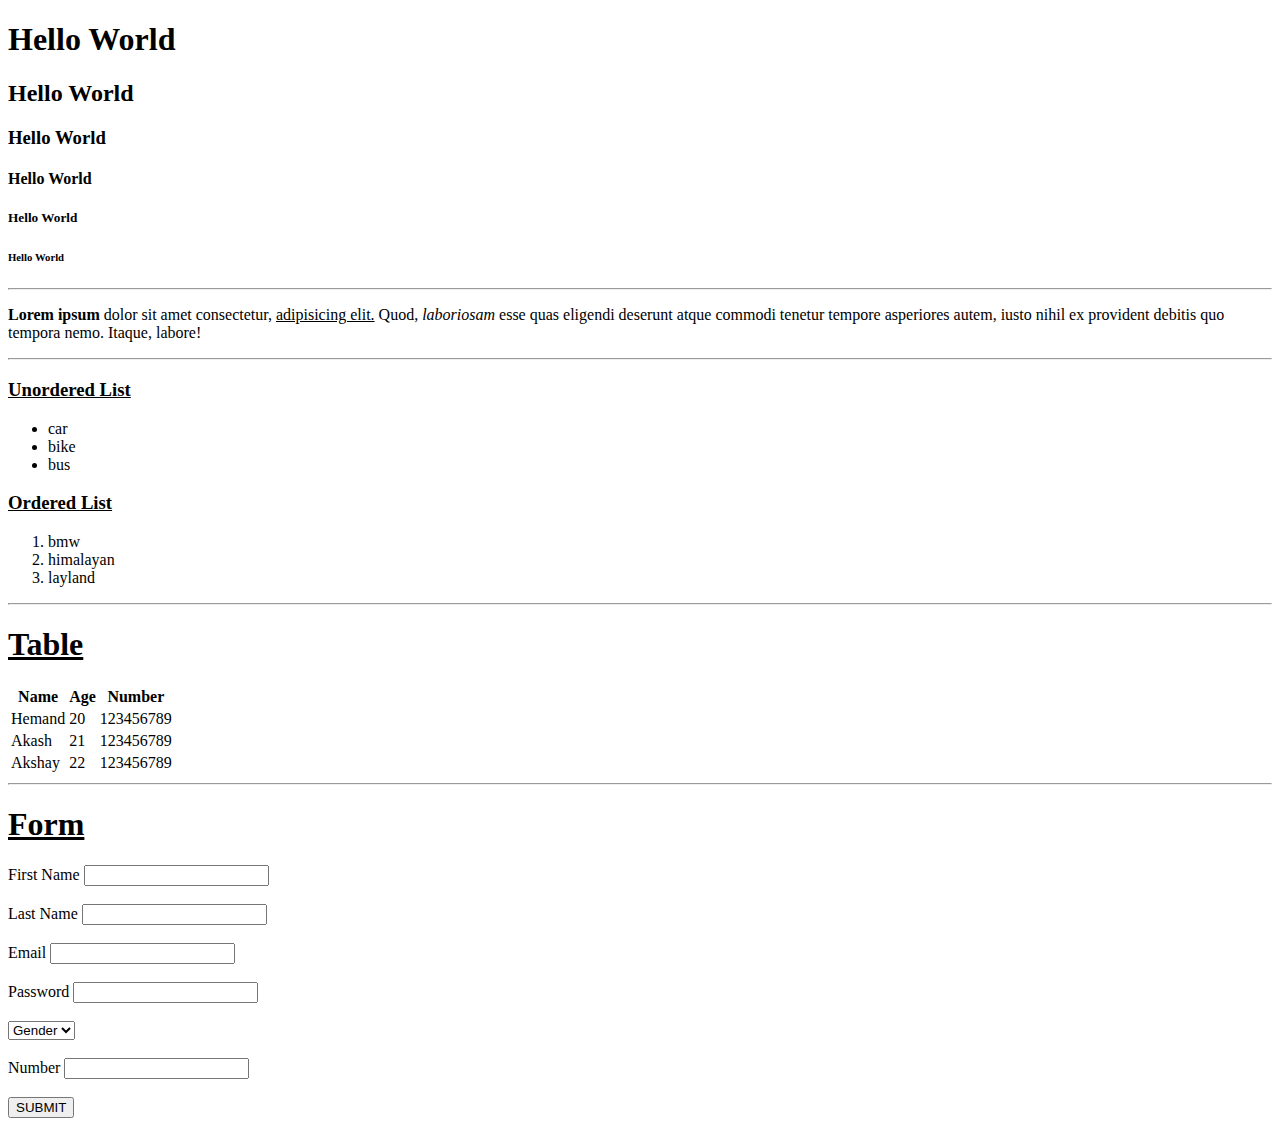
<file: allinone.html>
<!DOCTYPE html>
<html lang="en">

<head>
    <meta charset="UTF-8">
    <meta name="viewport" content="width=device-width, initial-scale=1.0">
    <title>all in one</title>
</head>

<body>
    <h1>Hello World</h1>
    <h2>Hello World</h2>
    <h3>Hello World</h3>
    <h4>Hello World</h4>
    <h5>Hello World</h5>
    <h6>Hello World</h6>
    <hr>
    <p><b>Lorem ipsum</b> dolor sit amet consectetur, <u>adipisicing elit.</u> Quod, <i>laboriosam</i> esse quas
        eligendi
        deserunt
        atque
        commodi tenetur tempore asperiores autem, iusto nihil ex provident debitis quo tempora nemo. Itaque, labore!</p>
    <hr>
    <h3><u>Unordered List</u></h3>
    <ul>
        <li>car</li>
        <li>bike</li>
        <li>bus</li>
    </ul>
    <h3><u>Ordered List</u></h3>
    <ol>
        <li>bmw</li>
        <li>himalayan</li>
        <li>layland</li>
    </ol>
    <hr>
    <h1><u>Table</u></h1>
    <table>
        <th>Name</th>
        <th>Age</th>
        <th>Number</th>
        <tr>
            <td>Hemand</td>
            <td>20</td>
            <td>123456789</td>
        </tr>
        <tr>
            <td>Akash</td>
            <td>21</td>
            <td>123456789</td>

        </tr>
        <tr>
            <td>Akshay</td>
            <td>22</td>
            <td>123456789</td>

        </tr>
    </table>
    <hr>
    <h1><u>Form</u></h1>
    <form action="">
        <label for="">First Name</label>
        <input type="text"><br><br>
        <label for="">Last Name</label>
        <input type="text"><br><br>
        <label for="">Email</label>
        <input type="email"><br><br>
        <label for="">Password</label>
        <input type="password"><br><br>
        <select name="" id="">
            <option value="Default">Gender</option>
            <option value="">Male</option>
            <option value="">Female</option>
        </select><br><br>

        <label for="">Number</label>
        <input type="number"><br><br>
        <button>SUBMIT</button>

    </form>






</body>

</html>
</file>
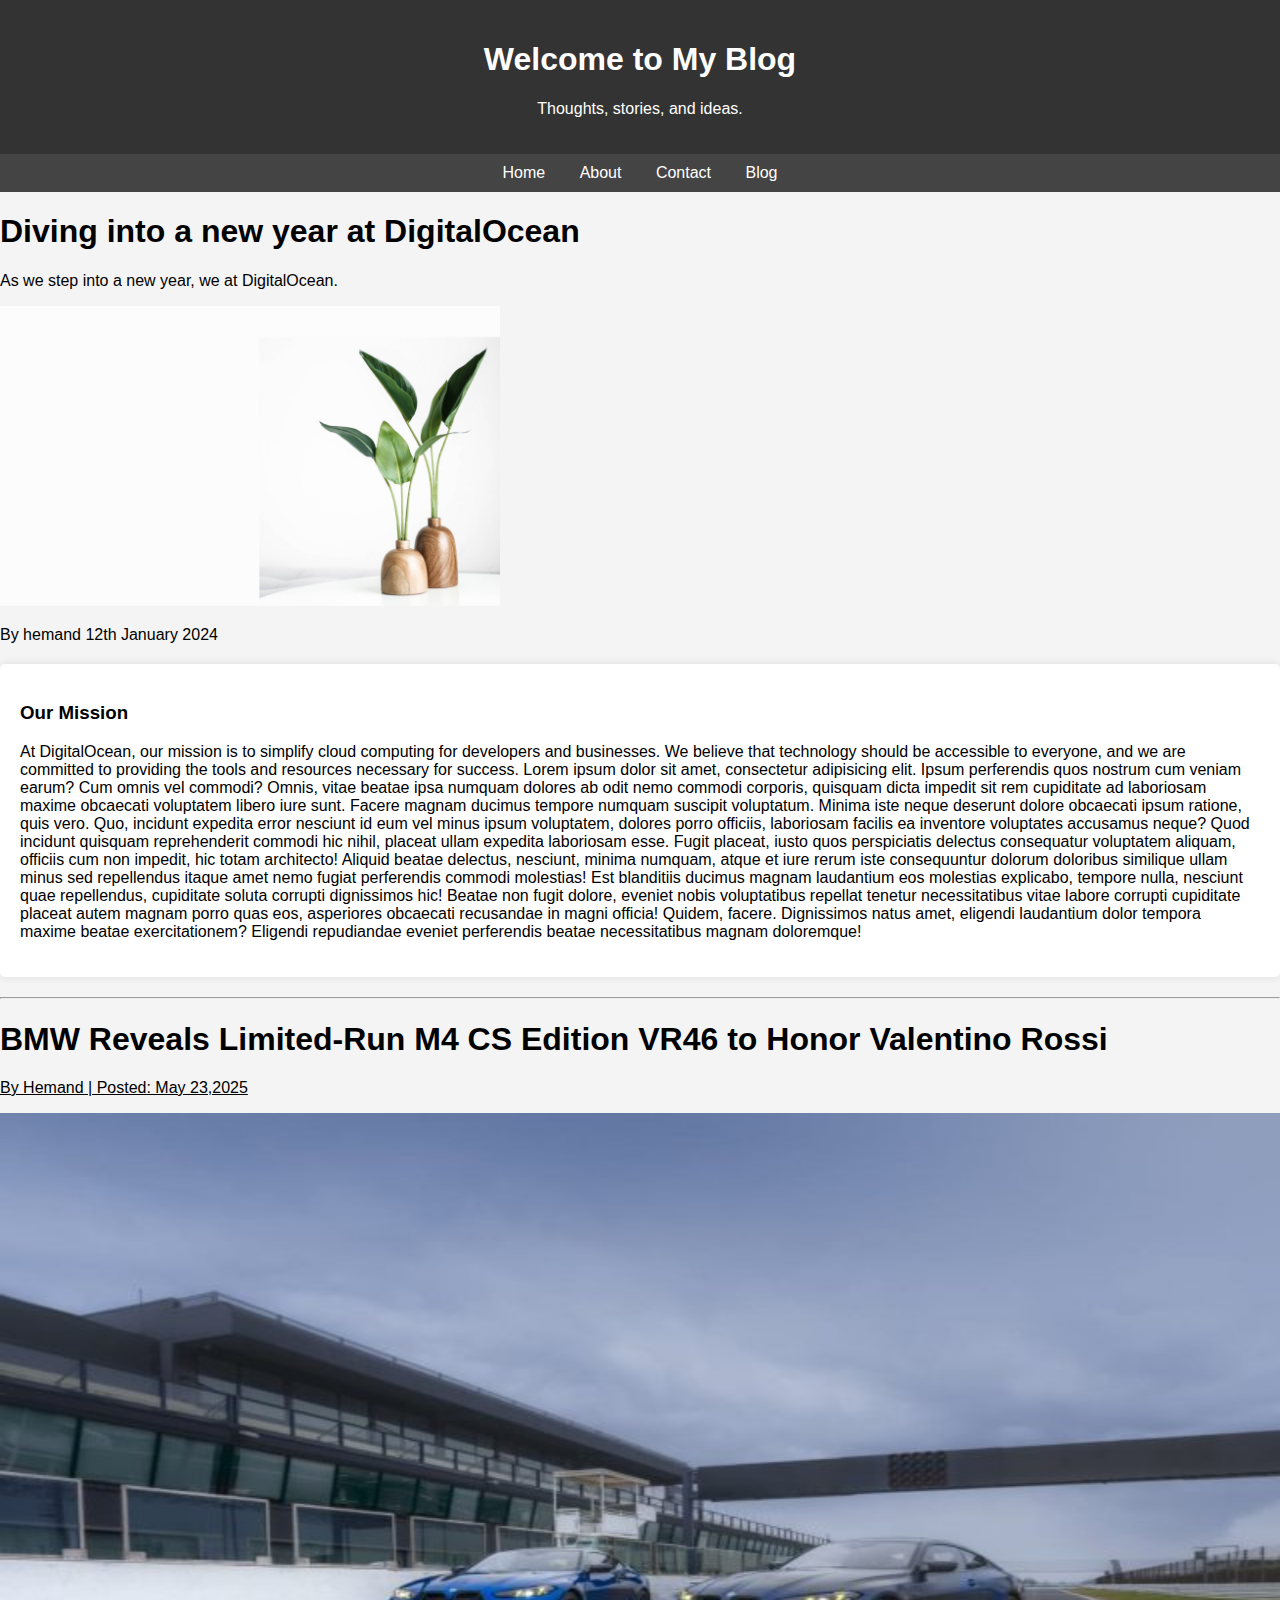
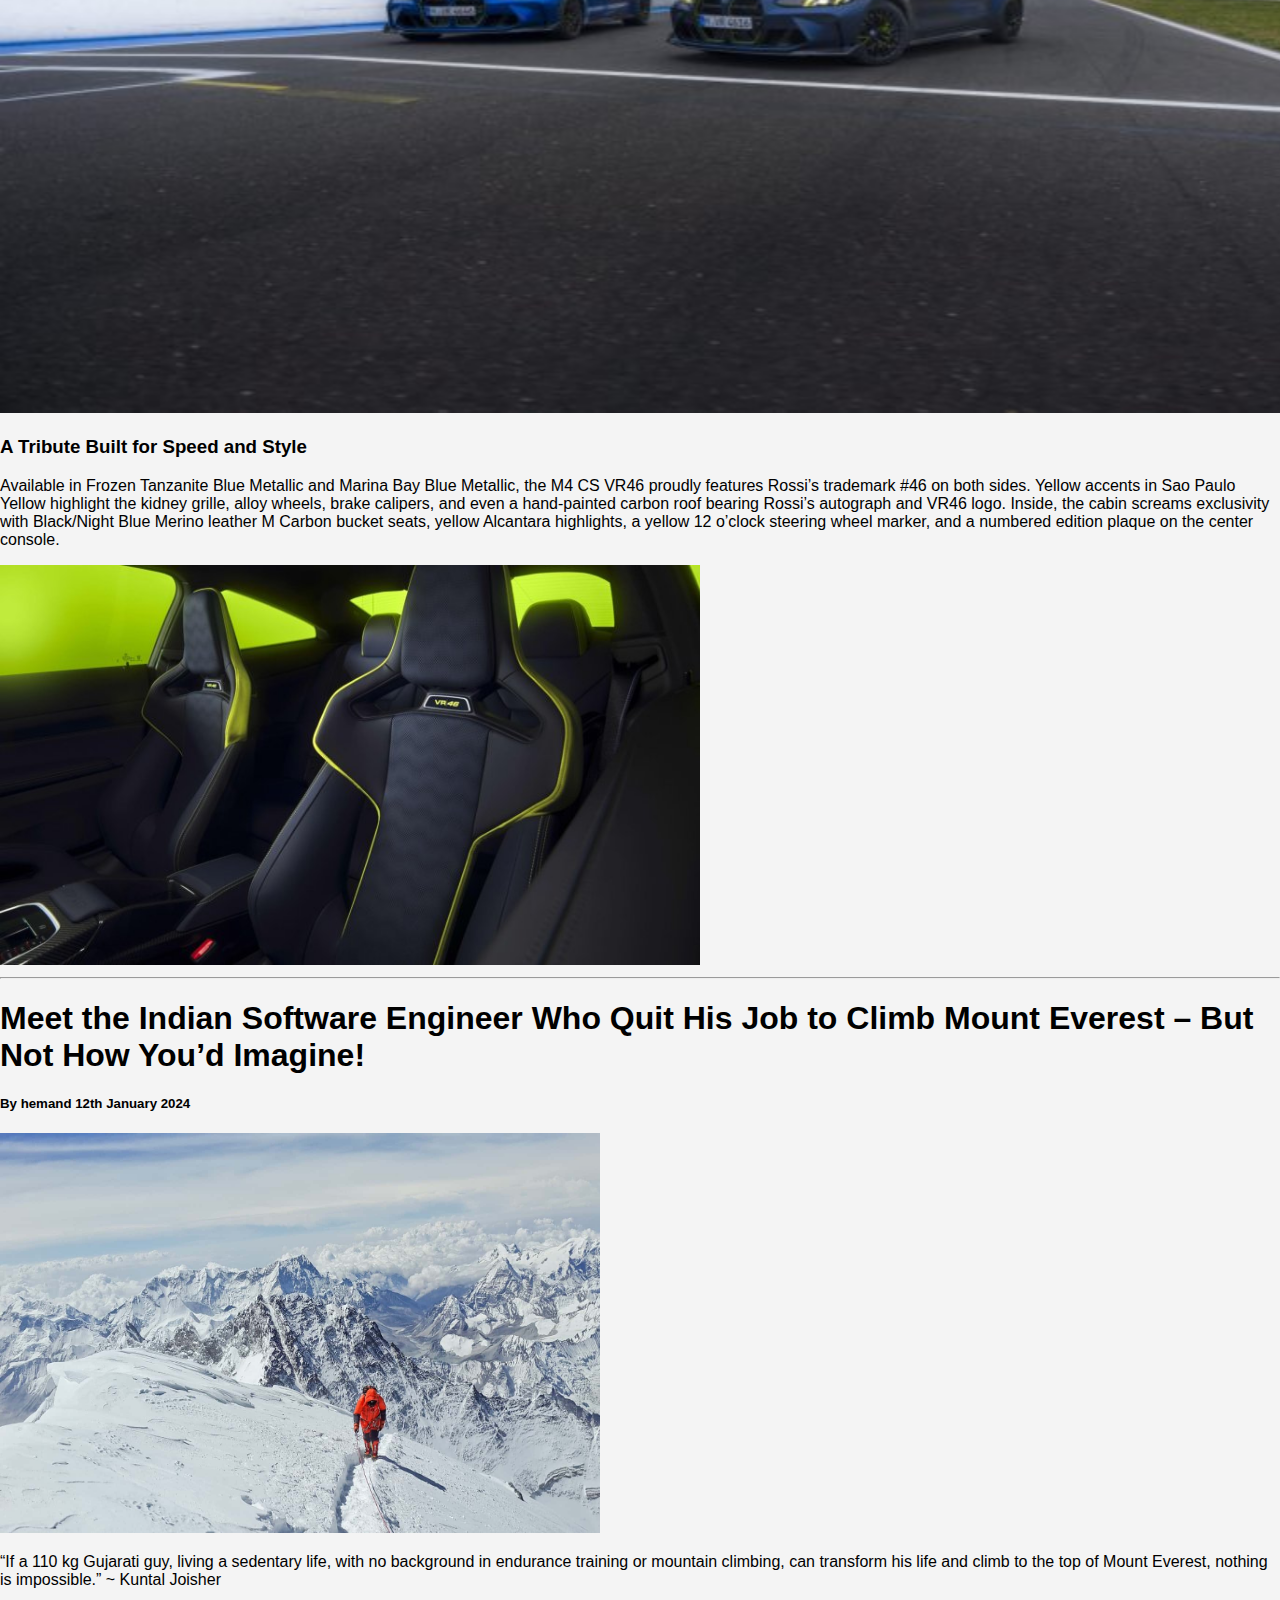
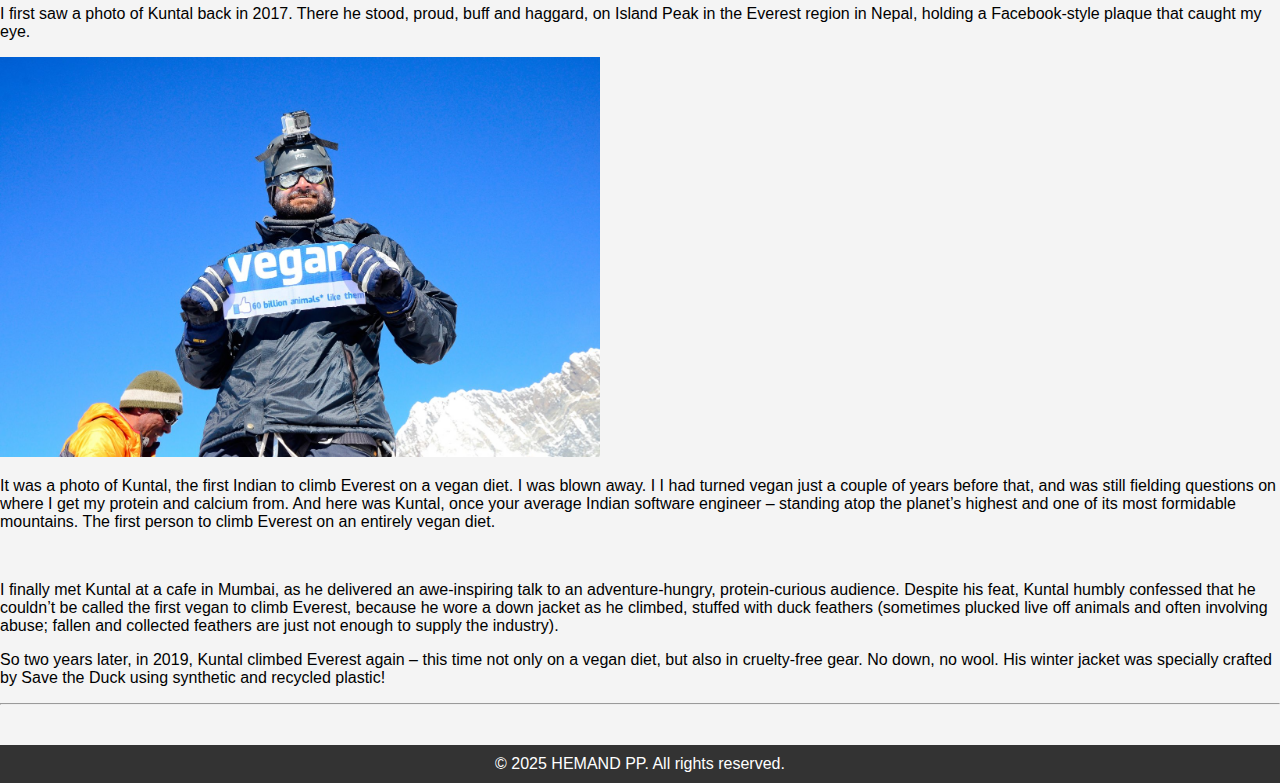
<file: blog.html>
<!DOCTYPE html>
<html lang="en">

<head>
    <meta charset="UTF-8">
    <meta name="viewport" content="width=device-width, initial-scale=1.0">
    <title>Document</title>
    <link rel="stylesheet" href="blogeg.css">
</head>

<body>
    <header class="header">
        <h1>Welcome to My Blog</h1>
        <p>Thoughts, stories, and ideas.</p>
    </header>
    <nav class="nav">
        <a href="#">Home</a>
        <a href="#">About</a>
        <a href="#">Contact</a>
        <a href="#">Blog</a>

    </nav>
    <div class="title">
        <h1>Diving into a new year at DigitalOcean</h1>
        <p>As we step into a new year, we at DigitalOcean.</p>
        <img src="image.png" alt="" width="500" height="300" class="image">

        <p>By hemand 12th January 2024</p>
    </div>
    <div class="post1">
        <article>
            <h3 class="h3">Our Mission</h3>
            <p>At DigitalOcean, our mission is to simplify cloud computing for developers and businesses. We believe
                that
                technology should be accessible to everyone, and we are committed to providing the tools and resources
                necessary for success. Lorem ipsum dolor sit amet, consectetur adipisicing elit. Ipsum perferendis quos
                nostrum cum veniam earum? Cum omnis vel commodi? Omnis, vitae beatae ipsa numquam dolores ab odit nemo
                commodi corporis, quisquam dicta impedit sit rem cupiditate ad laboriosam maxime obcaecati voluptatem
                libero
                iure sunt. Facere magnam ducimus tempore numquam suscipit voluptatum. Minima iste neque deserunt dolore
                obcaecati ipsum ratione, quis vero. Quo, incidunt expedita error nesciunt id eum vel minus ipsum
                voluptatem,
                dolores porro officiis, laboriosam facilis ea inventore voluptates accusamus neque? Quod incidunt
                quisquam
                reprehenderit commodi hic nihil, placeat ullam expedita laboriosam esse. Fugit placeat, iusto quos
                perspiciatis delectus consequatur voluptatem aliquam, officiis cum non impedit, hic totam architecto!
                Aliquid beatae delectus, nesciunt, minima numquam, atque et iure rerum iste consequuntur dolorum
                doloribus
                similique ullam minus sed repellendus itaque amet nemo fugiat perferendis commodi molestias! Est
                blanditiis
                ducimus magnam laudantium eos molestias explicabo, tempore nulla, nesciunt quae repellendus, cupiditate
                soluta corrupti dignissimos hic! Beatae non fugit dolore, eveniet nobis voluptatibus repellat tenetur
                necessitatibus vitae labore corrupti cupiditate placeat autem magnam porro quas eos, asperiores
                obcaecati
                recusandae in magni officia! Quidem, facere. Dignissimos natus amet, eligendi laudantium dolor tempora
                maxime beatae exercitationem? Eligendi repudiandae eveniet perferendis beatae necessitatibus magnam
                doloremque!</p>
        </article>

    </div>

    <hr>
    <div class="post2">
        <h1>BMW Reveals Limited-Run M4 CS Edition VR46 to Honor Valentino Rossi</h1>
        <p><u>By Hemand | Posted: May 23,2025</u></p>

        <img src="bmw-m4-cs-edition-vr46-6322.jpg" alt="" width="1500" height="900" class="bmw">
        <h3 class="t1">A Tribute Built for Speed and Style</h3>
        <p class="a">Available in Frozen Tanzanite Blue Metallic and Marina Bay Blue Metallic, the M4 CS VR46 proudly
            features
            Rossi’s trademark #46 on both sides. Yellow accents in Sao Paulo Yellow highlight the kidney grille, alloy
            wheels, brake calipers, and even a hand-painted carbon roof bearing Rossi’s autograph and VR46 logo.

            Inside, the cabin screams exclusivity with Black/Night Blue Merino leather M Carbon bucket seats, yellow
            Alcantara highlights, a yellow 12 o’clock steering wheel marker, and a numbered edition plaque on the center
            console.</p>
        <img src="bmw-m4-cs-edition-vr46-interior-d03c.jpg" alt="" width="700" height="400" class="bmw2">

        <hr>
    </div>
    <div class="post3">
        <h1 class="meet">Meet the Indian Software Engineer Who Quit His Job to Climb Mount Everest – But Not How You’d
            Imagine!</h1>
        <h5 class="t3">By hemand 12th January 2024</h5>
        <img src="travel.jpg" alt="" width="600" height="400" class="travel">

        <p class="t4">“If a 110 kg Gujarati guy, living a sedentary life, with no background in endurance training or
            mountain
            climbing, can transform his life and climb to the top of Mount Everest, nothing is impossible.” ~ Kuntal
            Joisher</p>
        <p class="t4">I first saw a photo of Kuntal back in 2017. There he stood, proud, buff and haggard, on Island
            Peak in the
            Everest region in Nepal, holding a Facebook-style plaque that caught my eye.</p>

        <img src="Island-peak-1-1536x1017.jpg" alt="" width="600" height="400" class="island2">
        <p class="t4">It was a photo of Kuntal, the first Indian to climb Everest on a vegan diet. I was blown away. I
            I had turned vegan just a couple of years before that, and was still fielding questions on where I get my
            protein and calcium from. And here was Kuntal, once your average Indian software engineer – standing atop
            the planet’s highest and one of its most formidable mountains. The first person to climb Everest on an
            entirely vegan diet.</p><br>
        <p class="t4">I finally met Kuntal at a cafe in Mumbai, as he delivered an awe-inspiring talk to an
            adventure-hungry,
            protein-curious audience. Despite his feat, Kuntal humbly confessed that he couldn’t be called the first
            vegan to climb Everest, because he wore a down jacket as he climbed, stuffed with duck feathers (sometimes
            plucked live off animals and often involving abuse; fallen and collected feathers are just not enough to
            supply the industry).</p>
        <p class="t4">So two years later, in 2019, Kuntal climbed Everest again – this time not only on a vegan diet,
            but also in
            cruelty-free gear. No down, no wool. His winter jacket was specially crafted by Save the Duck using
            synthetic and recycled plastic!</p>
    </div>
    <hr>
    <footer>© 2025 HEMAND PP. All rights reserved.</footer>
</body>

</html>
</file>
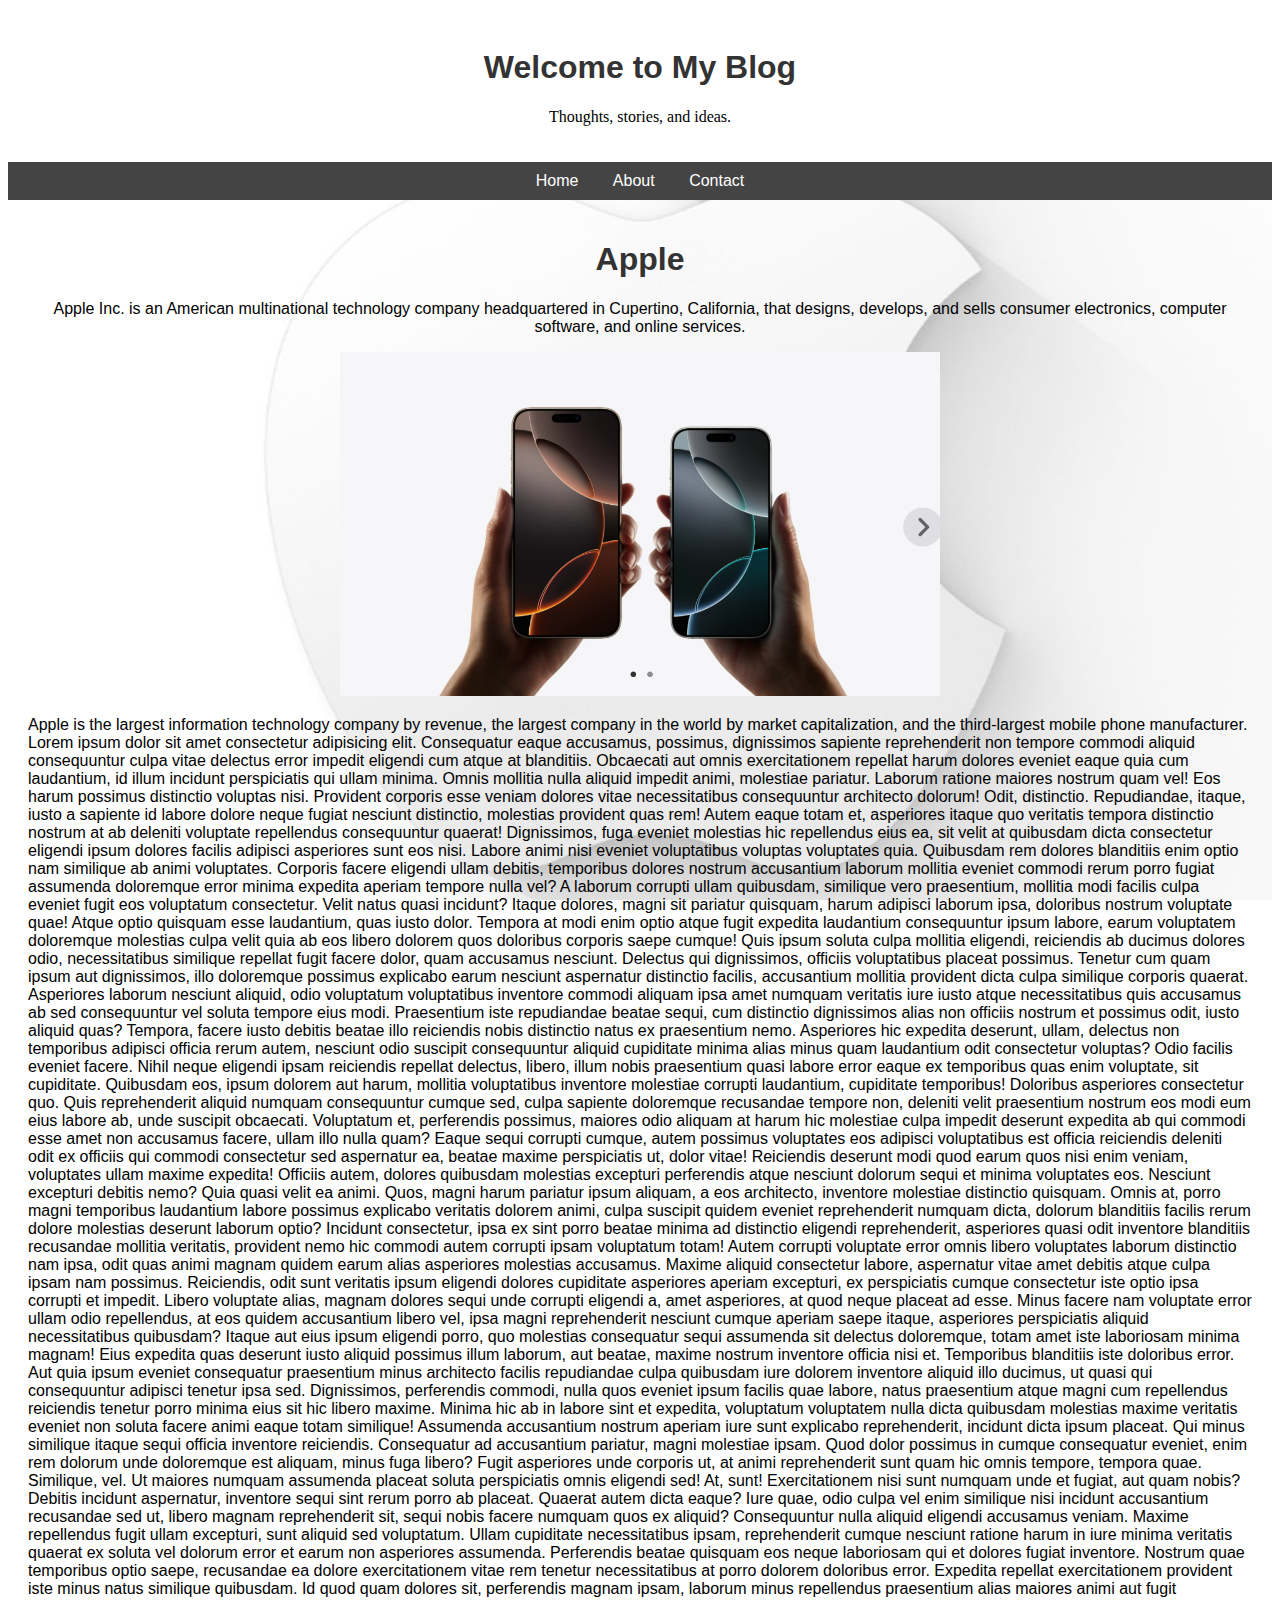
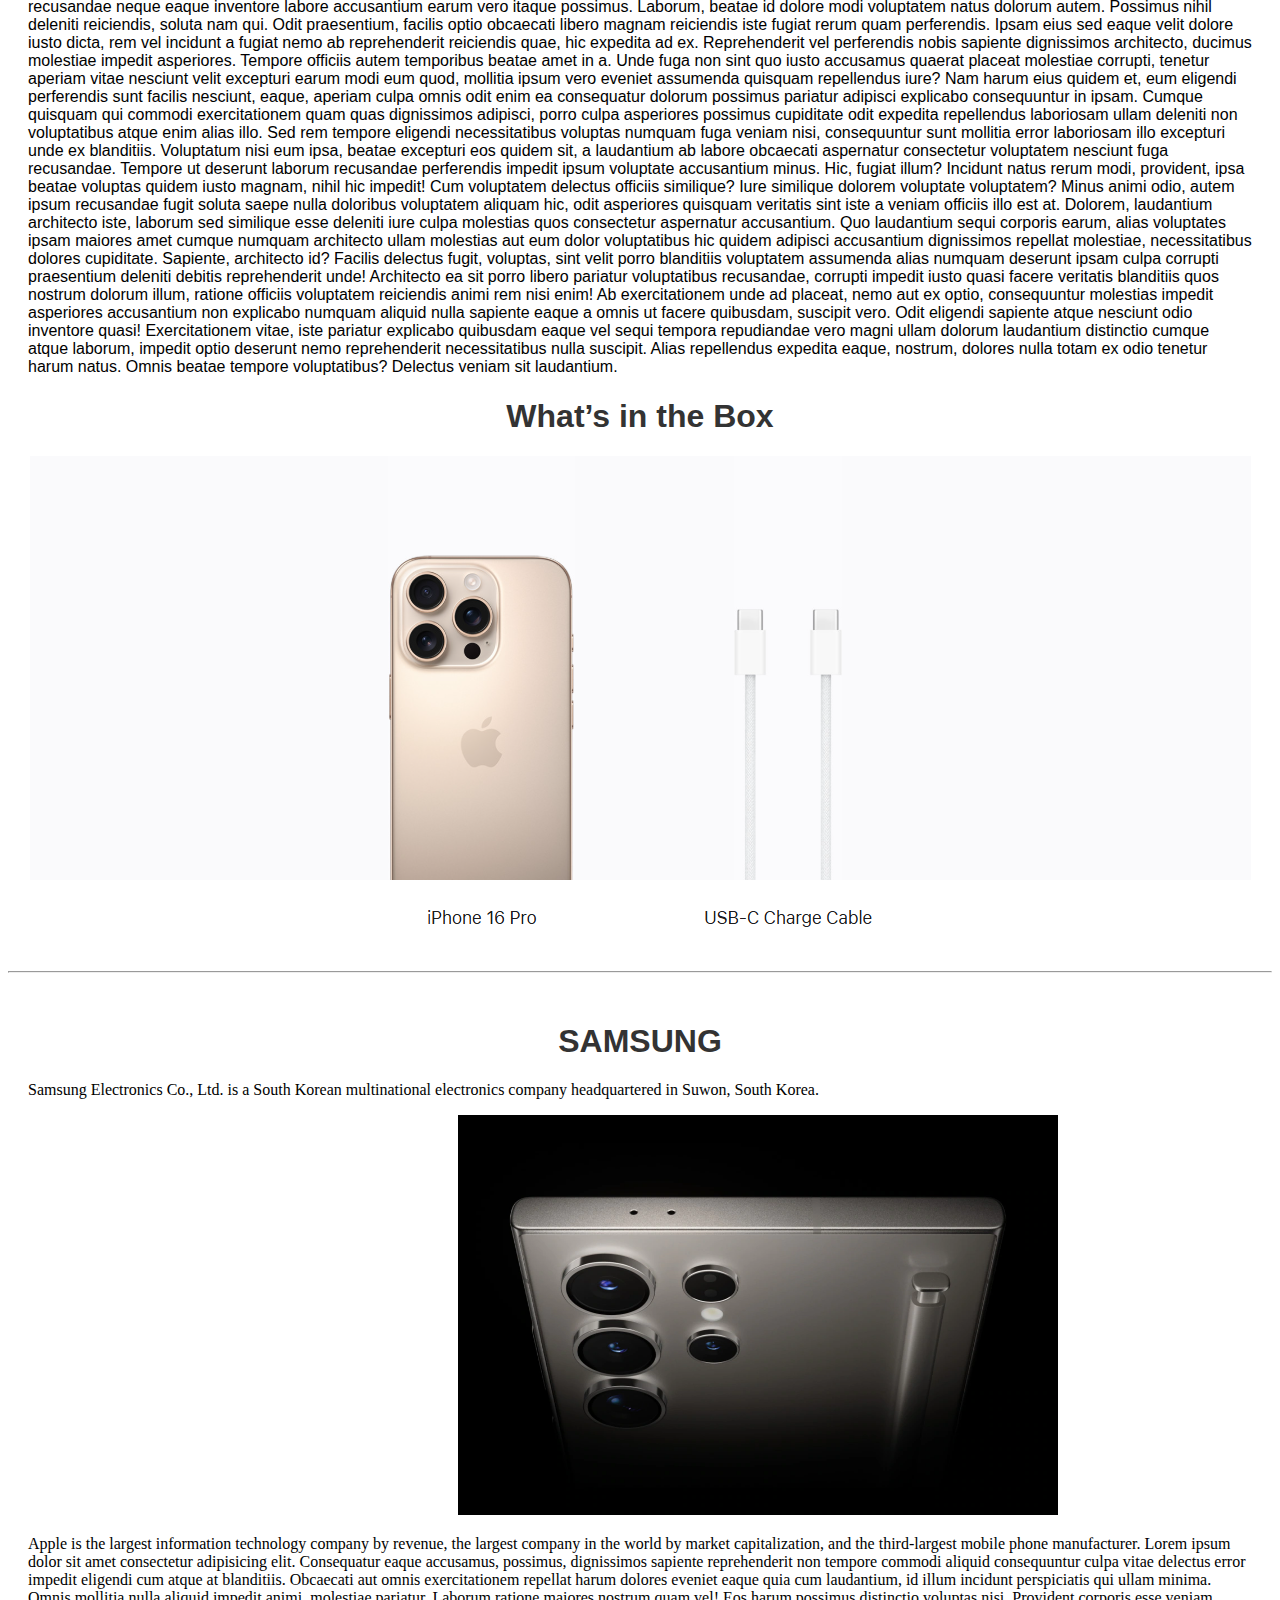
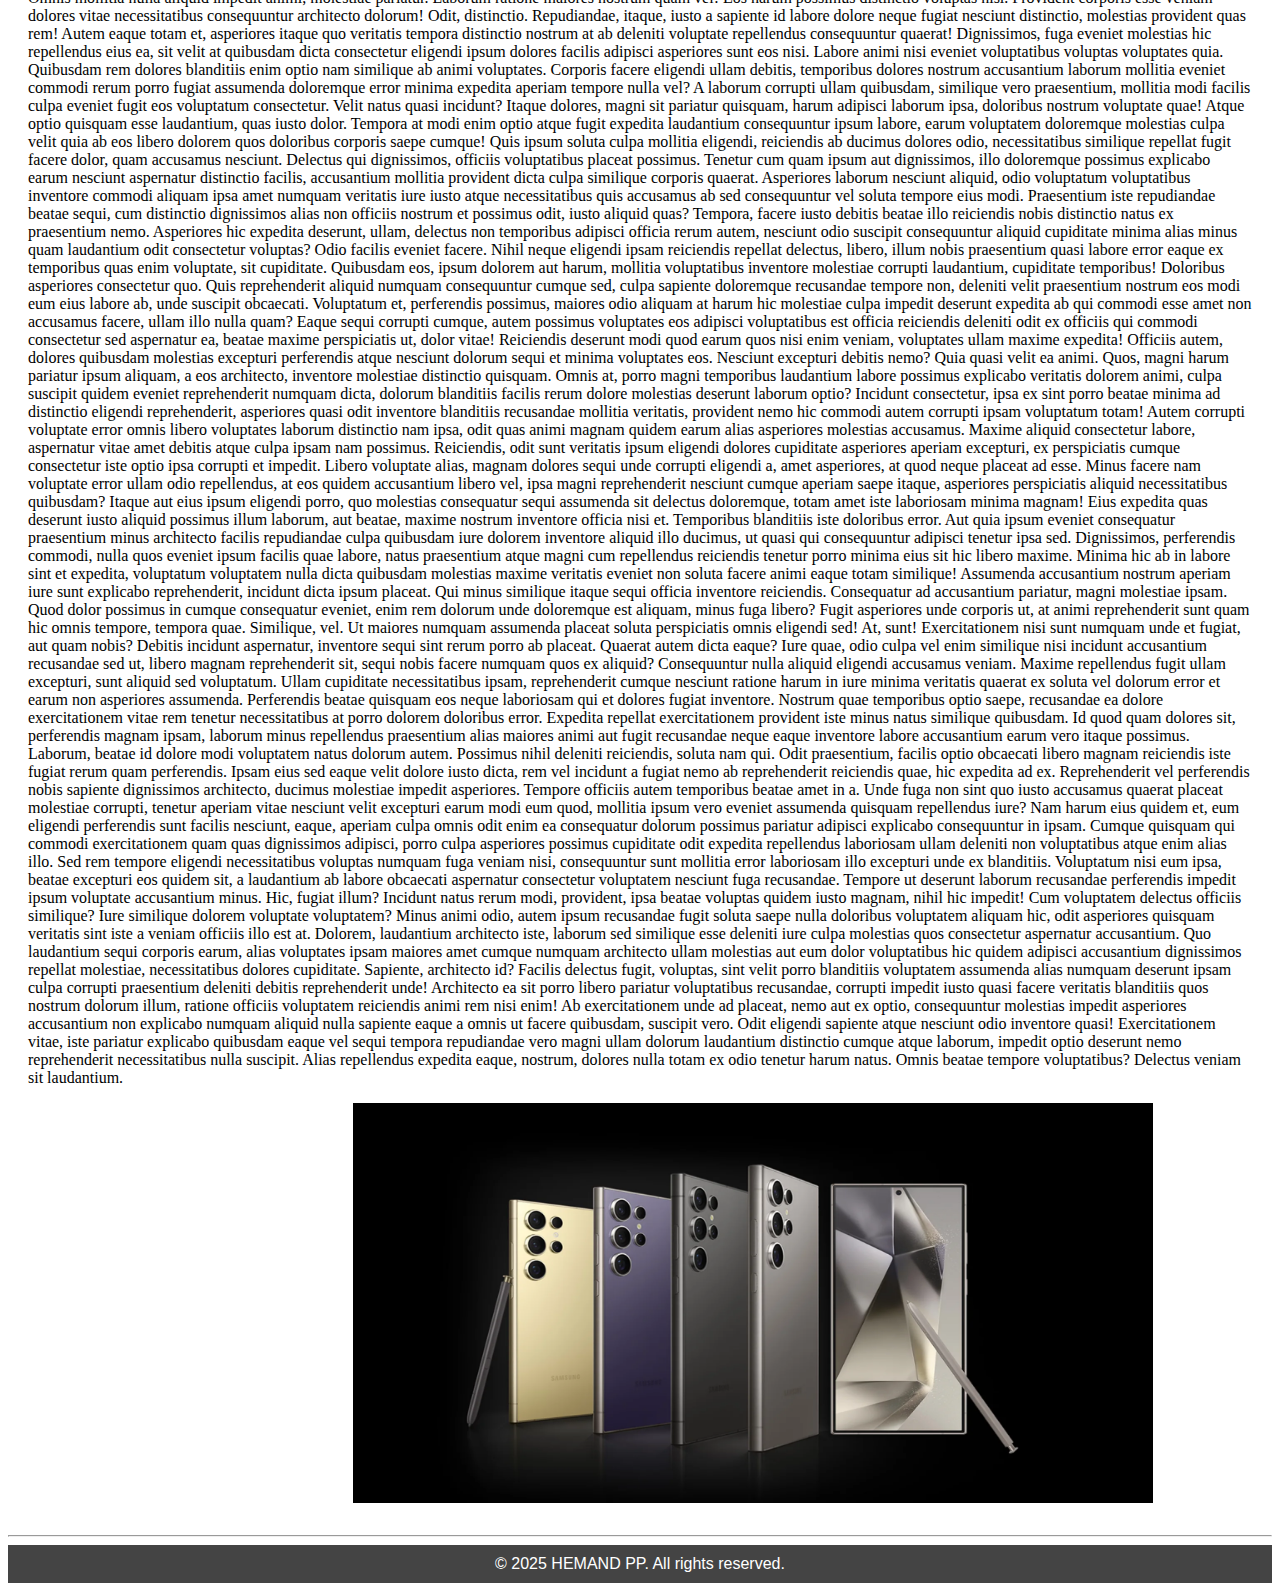
<file: blogbackground.html>
<!DOCTYPE html>
<html lang="en">

<head>
    <meta charset="UTF-8">
    <meta name="viewport" content="width=device-width, initial-scale=1.0">
    <title>BLOG BACKGROUND</title>
    <link rel="stylesheet" href="blogbackground.css">
</head>

<body>
    <header>
        <h1>Welcome to My Blog</h1>
        <p>Thoughts, stories, and ideas.</p>
    </header>

    <nav>
        <a href="#">Home</a>
        <a href="#">About</a>
        <a href="#">Contact</a>
    </nav>
    <div class="blog1">

        <h1>Apple</h1>
        <p>Apple Inc. is an American multinational technology company headquartered in Cupertino, California, that
            designs, develops, and sells consumer electronics, computer software, and online services.</p>
        <img src="iphone.png" alt="" class="iphone">
        <p class="para1">Apple is the largest information technology company by revenue, the largest company in the
            world by market
            capitalization, and the third-largest mobile phone manufacturer. Lorem ipsum dolor sit amet consectetur
            adipisicing elit. Consequatur eaque accusamus, possimus, dignissimos sapiente reprehenderit non tempore
            commodi aliquid consequuntur culpa vitae delectus error impedit eligendi cum atque at blanditiis. Obcaecati
            aut omnis exercitationem repellat harum dolores eveniet eaque quia cum laudantium, id illum incidunt
            perspiciatis qui ullam minima. Omnis mollitia nulla aliquid impedit animi, molestiae pariatur. Laborum
            ratione maiores nostrum quam vel! Eos harum possimus distinctio voluptas nisi. Provident corporis esse
            veniam dolores vitae necessitatibus consequuntur architecto dolorum! Odit, distinctio. Repudiandae, itaque,
            iusto a sapiente id labore dolore neque fugiat nesciunt distinctio, molestias provident quas rem! Autem
            eaque totam et, asperiores itaque quo veritatis tempora distinctio nostrum at ab deleniti voluptate
            repellendus consequuntur quaerat! Dignissimos, fuga eveniet molestias hic repellendus eius ea, sit velit at
            quibusdam dicta consectetur eligendi ipsum dolores facilis adipisci asperiores sunt eos nisi. Labore animi
            nisi eveniet voluptatibus voluptas voluptates quia. Quibusdam rem dolores blanditiis enim optio nam
            similique ab animi voluptates. Corporis facere eligendi ullam debitis, temporibus dolores nostrum
            accusantium laborum mollitia eveniet commodi rerum porro fugiat assumenda doloremque error minima expedita
            aperiam tempore nulla vel? A laborum corrupti ullam quibusdam, similique vero praesentium, mollitia modi
            facilis culpa eveniet fugit eos voluptatum consectetur. Velit natus quasi incidunt? Itaque dolores, magni
            sit pariatur quisquam, harum adipisci laborum ipsa, doloribus nostrum voluptate quae! Atque optio quisquam
            esse laudantium, quas iusto dolor. Tempora at modi enim optio atque fugit expedita laudantium consequuntur
            ipsum labore, earum voluptatem doloremque molestias culpa velit quia ab eos libero dolorem quos doloribus
            corporis saepe cumque! Quis ipsum soluta culpa mollitia eligendi, reiciendis ab ducimus dolores odio,
            necessitatibus similique repellat fugit facere dolor, quam accusamus nesciunt. Delectus qui dignissimos,
            officiis voluptatibus placeat possimus. Tenetur cum quam ipsum aut dignissimos, illo doloremque possimus
            explicabo earum nesciunt aspernatur distinctio facilis, accusantium mollitia provident dicta culpa similique
            corporis quaerat. Asperiores laborum nesciunt aliquid, odio voluptatum voluptatibus inventore commodi
            aliquam ipsa amet numquam veritatis iure iusto atque necessitatibus quis accusamus ab sed consequuntur vel
            soluta tempore eius modi. Praesentium iste repudiandae beatae sequi, cum distinctio dignissimos alias non
            officiis nostrum et possimus odit, iusto aliquid quas? Tempora, facere iusto debitis beatae illo reiciendis
            nobis distinctio natus ex praesentium nemo. Asperiores hic expedita deserunt, ullam, delectus non temporibus
            adipisci officia rerum autem, nesciunt odio suscipit consequuntur aliquid cupiditate minima alias minus quam
            laudantium odit consectetur voluptas? Odio facilis eveniet facere. Nihil neque eligendi ipsam reiciendis
            repellat delectus, libero, illum nobis praesentium quasi labore error eaque ex temporibus quas enim
            voluptate, sit cupiditate. Quibusdam eos, ipsum dolorem aut harum, mollitia voluptatibus inventore molestiae
            corrupti laudantium, cupiditate temporibus! Doloribus asperiores consectetur quo. Quis reprehenderit aliquid
            numquam consequuntur cumque sed, culpa sapiente doloremque recusandae tempore non, deleniti velit
            praesentium nostrum eos modi eum eius labore ab, unde suscipit obcaecati. Voluptatum et, perferendis
            possimus, maiores odio aliquam at harum hic molestiae culpa impedit deserunt expedita ab qui commodi esse
            amet non accusamus facere, ullam illo nulla quam? Eaque sequi corrupti cumque, autem possimus voluptates eos
            adipisci voluptatibus est officia reiciendis deleniti odit ex officiis qui commodi consectetur sed
            aspernatur ea, beatae maxime perspiciatis ut, dolor vitae! Reiciendis deserunt modi quod earum quos nisi
            enim veniam, voluptates ullam maxime expedita! Officiis autem, dolores quibusdam molestias excepturi
            perferendis atque nesciunt dolorum sequi et minima voluptates eos. Nesciunt excepturi debitis nemo? Quia
            quasi velit ea animi. Quos, magni harum pariatur ipsum aliquam, a eos architecto, inventore molestiae
            distinctio quisquam. Omnis at, porro magni temporibus laudantium labore possimus explicabo veritatis dolorem
            animi, culpa suscipit quidem eveniet reprehenderit numquam dicta, dolorum blanditiis facilis rerum dolore
            molestias deserunt laborum optio? Incidunt consectetur, ipsa ex sint porro beatae minima ad distinctio
            eligendi reprehenderit, asperiores quasi odit inventore blanditiis recusandae mollitia veritatis, provident
            nemo hic commodi autem corrupti ipsam voluptatum totam! Autem corrupti voluptate error omnis libero
            voluptates laborum distinctio nam ipsa, odit quas animi magnam quidem earum alias asperiores molestias
            accusamus. Maxime aliquid consectetur labore, aspernatur vitae amet debitis atque culpa ipsam nam possimus.
            Reiciendis, odit sunt veritatis ipsum eligendi dolores cupiditate asperiores aperiam excepturi, ex
            perspiciatis cumque consectetur iste optio ipsa corrupti et impedit. Libero voluptate alias, magnam dolores
            sequi unde corrupti eligendi a, amet asperiores, at quod neque placeat ad esse. Minus facere nam voluptate
            error ullam odio repellendus, at eos quidem accusantium libero vel, ipsa magni reprehenderit nesciunt cumque
            aperiam saepe itaque, asperiores perspiciatis aliquid necessitatibus quibusdam? Itaque aut eius ipsum
            eligendi porro, quo molestias consequatur sequi assumenda sit delectus doloremque, totam amet iste
            laboriosam minima magnam! Eius expedita quas deserunt iusto aliquid possimus illum laborum, aut beatae,
            maxime nostrum inventore officia nisi et. Temporibus blanditiis iste doloribus error. Aut quia ipsum eveniet
            consequatur praesentium minus architecto facilis repudiandae culpa quibusdam iure dolorem inventore aliquid
            illo ducimus, ut quasi qui consequuntur adipisci tenetur ipsa sed. Dignissimos, perferendis commodi, nulla
            quos eveniet ipsum facilis quae labore, natus praesentium atque magni cum repellendus reiciendis tenetur
            porro minima eius sit hic libero maxime. Minima hic ab in labore sint et expedita, voluptatum voluptatem
            nulla dicta quibusdam molestias maxime veritatis eveniet non soluta facere animi eaque totam similique!
            Assumenda accusantium nostrum aperiam iure sunt explicabo reprehenderit, incidunt dicta ipsum placeat. Qui
            minus similique itaque sequi officia inventore reiciendis. Consequatur ad accusantium pariatur, magni
            molestiae ipsam. Quod dolor possimus in cumque consequatur eveniet, enim rem dolorum unde doloremque est
            aliquam, minus fuga libero? Fugit asperiores unde corporis ut, at animi reprehenderit sunt quam hic omnis
            tempore, tempora quae. Similique, vel. Ut maiores numquam assumenda placeat soluta perspiciatis omnis
            eligendi sed! At, sunt! Exercitationem nisi sunt numquam unde et fugiat, aut quam nobis? Debitis incidunt
            aspernatur, inventore sequi sint rerum porro ab placeat. Quaerat autem dicta eaque? Iure quae, odio culpa
            vel enim similique nisi incidunt accusantium recusandae sed ut, libero magnam reprehenderit sit, sequi nobis
            facere numquam quos ex aliquid? Consequuntur nulla aliquid eligendi accusamus veniam. Maxime repellendus
            fugit ullam excepturi, sunt aliquid sed voluptatum. Ullam cupiditate necessitatibus ipsam, reprehenderit
            cumque nesciunt ratione harum in iure minima veritatis quaerat ex soluta vel dolorum error et earum non
            asperiores assumenda. Perferendis beatae quisquam eos neque laboriosam qui et dolores fugiat inventore.
            Nostrum quae temporibus optio saepe, recusandae ea dolore exercitationem vitae rem tenetur necessitatibus at
            porro dolorem doloribus error. Expedita repellat exercitationem provident iste minus natus similique
            quibusdam. Id quod quam dolores sit, perferendis magnam ipsam, laborum minus repellendus praesentium alias
            maiores animi aut fugit recusandae neque eaque inventore labore accusantium earum vero itaque possimus.
            Laborum, beatae id dolore modi voluptatem natus dolorum autem. Possimus nihil deleniti reiciendis, soluta
            nam qui. Odit praesentium, facilis optio obcaecati libero magnam reiciendis iste fugiat rerum quam
            perferendis. Ipsam eius sed eaque velit dolore iusto dicta, rem vel incidunt a fugiat nemo ab reprehenderit
            reiciendis quae, hic expedita ad ex. Reprehenderit vel perferendis nobis sapiente dignissimos architecto,
            ducimus molestiae impedit asperiores. Tempore officiis autem temporibus beatae amet in a. Unde fuga non sint
            quo iusto accusamus quaerat placeat molestiae corrupti, tenetur aperiam vitae nesciunt velit excepturi earum
            modi eum quod, mollitia ipsum vero eveniet assumenda quisquam repellendus iure? Nam harum eius quidem et,
            eum eligendi perferendis sunt facilis nesciunt, eaque, aperiam culpa omnis odit enim ea consequatur dolorum
            possimus pariatur adipisci explicabo consequuntur in ipsam. Cumque quisquam qui commodi exercitationem quam
            quas dignissimos adipisci, porro culpa asperiores possimus cupiditate odit expedita repellendus laboriosam
            ullam deleniti non voluptatibus atque enim alias illo. Sed rem tempore eligendi necessitatibus voluptas
            numquam fuga veniam nisi, consequuntur sunt mollitia error laboriosam illo excepturi unde ex blanditiis.
            Voluptatum nisi eum ipsa, beatae excepturi eos quidem sit, a laudantium ab labore obcaecati aspernatur
            consectetur voluptatem nesciunt fuga recusandae. Tempore ut deserunt laborum recusandae perferendis impedit
            ipsum voluptate accusantium minus. Hic, fugiat illum? Incidunt natus rerum modi, provident, ipsa beatae
            voluptas quidem iusto magnam, nihil hic impedit! Cum voluptatem delectus officiis similique? Iure similique
            dolorem voluptate voluptatem? Minus animi odio, autem ipsum recusandae fugit soluta saepe nulla doloribus
            voluptatem aliquam hic, odit asperiores quisquam veritatis sint iste a veniam officiis illo est at. Dolorem,
            laudantium architecto iste, laborum sed similique esse deleniti iure culpa molestias quos consectetur
            aspernatur accusantium. Quo laudantium sequi corporis earum, alias voluptates ipsam maiores amet cumque
            numquam architecto ullam molestias aut eum dolor voluptatibus hic quidem adipisci accusantium dignissimos
            repellat molestiae, necessitatibus dolores cupiditate. Sapiente, architecto id? Facilis delectus fugit,
            voluptas, sint velit porro blanditiis voluptatem assumenda alias numquam deserunt ipsam culpa corrupti
            praesentium deleniti debitis reprehenderit unde! Architecto ea sit porro libero pariatur voluptatibus
            recusandae, corrupti impedit iusto quasi facere veritatis blanditiis quos nostrum dolorum illum, ratione
            officiis voluptatem reiciendis animi rem nisi enim! Ab exercitationem unde ad placeat, nemo aut ex optio,
            consequuntur molestias impedit asperiores accusantium non explicabo numquam aliquid nulla sapiente eaque a
            omnis ut facere quibusdam, suscipit vero. Odit eligendi sapiente atque nesciunt odio inventore quasi!
            Exercitationem vitae, iste pariatur explicabo quibusdam eaque vel sequi tempora repudiandae vero magni ullam
            dolorum laudantium distinctio cumque atque laborum, impedit optio deserunt nemo reprehenderit necessitatibus
            nulla suscipit. Alias repellendus expedita eaque, nostrum, dolores nulla totam ex odio tenetur harum natus.
            Omnis beatae tempore voluptatibus? Delectus veniam sit laudantium.</p>
        <h1>What’s in the Box</h1>
        <img src="iphone16pro.png" alt="" class="iphone16pro">
    </div>
    <hr>
    <div class="blog2">
        <h1>SAMSUNG</h1>
        <p>Samsung Electronics Co., Ltd. is a South Korean multinational electronics company
            headquartered in Suwon,
            South Korea.</p>
        <img src="galaxy-s24-ultra-highlights-form-factor-start-mo_1.jpg" alt="" width="600" height="400"
            class="samsungcover">
        <p class="para1">Apple is the largest information technology company by revenue, the largest company in the
            world by market
            capitalization, and the third-largest mobile phone manufacturer. Lorem ipsum dolor sit amet consectetur
            adipisicing elit. Consequatur eaque accusamus, possimus, dignissimos sapiente reprehenderit non tempore
            commodi aliquid consequuntur culpa vitae delectus error impedit eligendi cum atque at blanditiis. Obcaecati
            aut omnis exercitationem repellat harum dolores eveniet eaque quia cum laudantium, id illum incidunt
            perspiciatis qui ullam minima. Omnis mollitia nulla aliquid impedit animi, molestiae pariatur. Laborum
            ratione maiores nostrum quam vel! Eos harum possimus distinctio voluptas nisi. Provident corporis esse
            veniam dolores vitae necessitatibus consequuntur architecto dolorum! Odit, distinctio. Repudiandae, itaque,
            iusto a sapiente id labore dolore neque fugiat nesciunt distinctio, molestias provident quas rem! Autem
            eaque totam et, asperiores itaque quo veritatis tempora distinctio nostrum at ab deleniti voluptate
            repellendus consequuntur quaerat! Dignissimos, fuga eveniet molestias hic repellendus eius ea, sit velit at
            quibusdam dicta consectetur eligendi ipsum dolores facilis adipisci asperiores sunt eos nisi. Labore animi
            nisi eveniet voluptatibus voluptas voluptates quia. Quibusdam rem dolores blanditiis enim optio nam
            similique ab animi voluptates. Corporis facere eligendi ullam debitis, temporibus dolores nostrum
            accusantium laborum mollitia eveniet commodi rerum porro fugiat assumenda doloremque error minima expedita
            aperiam tempore nulla vel? A laborum corrupti ullam quibusdam, similique vero praesentium, mollitia modi
            facilis culpa eveniet fugit eos voluptatum consectetur. Velit natus quasi incidunt? Itaque dolores, magni
            sit pariatur quisquam, harum adipisci laborum ipsa, doloribus nostrum voluptate quae! Atque optio quisquam
            esse laudantium, quas iusto dolor. Tempora at modi enim optio atque fugit expedita laudantium consequuntur
            ipsum labore, earum voluptatem doloremque molestias culpa velit quia ab eos libero dolorem quos doloribus
            corporis saepe cumque! Quis ipsum soluta culpa mollitia eligendi, reiciendis ab ducimus dolores odio,
            necessitatibus similique repellat fugit facere dolor, quam accusamus nesciunt. Delectus qui dignissimos,
            officiis voluptatibus placeat possimus. Tenetur cum quam ipsum aut dignissimos, illo doloremque possimus
            explicabo earum nesciunt aspernatur distinctio facilis, accusantium mollitia provident dicta culpa similique
            corporis quaerat. Asperiores laborum nesciunt aliquid, odio voluptatum voluptatibus inventore commodi
            aliquam ipsa amet numquam veritatis iure iusto atque necessitatibus quis accusamus ab sed consequuntur vel
            soluta tempore eius modi. Praesentium iste repudiandae beatae sequi, cum distinctio dignissimos alias non
            officiis nostrum et possimus odit, iusto aliquid quas? Tempora, facere iusto debitis beatae illo reiciendis
            nobis distinctio natus ex praesentium nemo. Asperiores hic expedita deserunt, ullam, delectus non temporibus
            adipisci officia rerum autem, nesciunt odio suscipit consequuntur aliquid cupiditate minima alias minus quam
            laudantium odit consectetur voluptas? Odio facilis eveniet facere. Nihil neque eligendi ipsam reiciendis
            repellat delectus, libero, illum nobis praesentium quasi labore error eaque ex temporibus quas enim
            voluptate, sit cupiditate. Quibusdam eos, ipsum dolorem aut harum, mollitia voluptatibus inventore molestiae
            corrupti laudantium, cupiditate temporibus! Doloribus asperiores consectetur quo. Quis reprehenderit aliquid
            numquam consequuntur cumque sed, culpa sapiente doloremque recusandae tempore non, deleniti velit
            praesentium nostrum eos modi eum eius labore ab, unde suscipit obcaecati. Voluptatum et, perferendis
            possimus, maiores odio aliquam at harum hic molestiae culpa impedit deserunt expedita ab qui commodi esse
            amet non accusamus facere, ullam illo nulla quam? Eaque sequi corrupti cumque, autem possimus voluptates eos
            adipisci voluptatibus est officia reiciendis deleniti odit ex officiis qui commodi consectetur sed
            aspernatur ea, beatae maxime perspiciatis ut, dolor vitae! Reiciendis deserunt modi quod earum quos nisi
            enim veniam, voluptates ullam maxime expedita! Officiis autem, dolores quibusdam molestias excepturi
            perferendis atque nesciunt dolorum sequi et minima voluptates eos. Nesciunt excepturi debitis nemo? Quia
            quasi velit ea animi. Quos, magni harum pariatur ipsum aliquam, a eos architecto, inventore molestiae
            distinctio quisquam. Omnis at, porro magni temporibus laudantium labore possimus explicabo veritatis dolorem
            animi, culpa suscipit quidem eveniet reprehenderit numquam dicta, dolorum blanditiis facilis rerum dolore
            molestias deserunt laborum optio? Incidunt consectetur, ipsa ex sint porro beatae minima ad distinctio
            eligendi reprehenderit, asperiores quasi odit inventore blanditiis recusandae mollitia veritatis, provident
            nemo hic commodi autem corrupti ipsam voluptatum totam! Autem corrupti voluptate error omnis libero
            voluptates laborum distinctio nam ipsa, odit quas animi magnam quidem earum alias asperiores molestias
            accusamus. Maxime aliquid consectetur labore, aspernatur vitae amet debitis atque culpa ipsam nam possimus.
            Reiciendis, odit sunt veritatis ipsum eligendi dolores cupiditate asperiores aperiam excepturi, ex
            perspiciatis cumque consectetur iste optio ipsa corrupti et impedit. Libero voluptate alias, magnam dolores
            sequi unde corrupti eligendi a, amet asperiores, at quod neque placeat ad esse. Minus facere nam voluptate
            error ullam odio repellendus, at eos quidem accusantium libero vel, ipsa magni reprehenderit nesciunt cumque
            aperiam saepe itaque, asperiores perspiciatis aliquid necessitatibus quibusdam? Itaque aut eius ipsum
            eligendi porro, quo molestias consequatur sequi assumenda sit delectus doloremque, totam amet iste
            laboriosam minima magnam! Eius expedita quas deserunt iusto aliquid possimus illum laborum, aut beatae,
            maxime nostrum inventore officia nisi et. Temporibus blanditiis iste doloribus error. Aut quia ipsum eveniet
            consequatur praesentium minus architecto facilis repudiandae culpa quibusdam iure dolorem inventore aliquid
            illo ducimus, ut quasi qui consequuntur adipisci tenetur ipsa sed. Dignissimos, perferendis commodi, nulla
            quos eveniet ipsum facilis quae labore, natus praesentium atque magni cum repellendus reiciendis tenetur
            porro minima eius sit hic libero maxime. Minima hic ab in labore sint et expedita, voluptatum voluptatem
            nulla dicta quibusdam molestias maxime veritatis eveniet non soluta facere animi eaque totam similique!
            Assumenda accusantium nostrum aperiam iure sunt explicabo reprehenderit, incidunt dicta ipsum placeat. Qui
            minus similique itaque sequi officia inventore reiciendis. Consequatur ad accusantium pariatur, magni
            molestiae ipsam. Quod dolor possimus in cumque consequatur eveniet, enim rem dolorum unde doloremque est
            aliquam, minus fuga libero? Fugit asperiores unde corporis ut, at animi reprehenderit sunt quam hic omnis
            tempore, tempora quae. Similique, vel. Ut maiores numquam assumenda placeat soluta perspiciatis omnis
            eligendi sed! At, sunt! Exercitationem nisi sunt numquam unde et fugiat, aut quam nobis? Debitis incidunt
            aspernatur, inventore sequi sint rerum porro ab placeat. Quaerat autem dicta eaque? Iure quae, odio culpa
            vel enim similique nisi incidunt accusantium recusandae sed ut, libero magnam reprehenderit sit, sequi nobis
            facere numquam quos ex aliquid? Consequuntur nulla aliquid eligendi accusamus veniam. Maxime repellendus
            fugit ullam excepturi, sunt aliquid sed voluptatum. Ullam cupiditate necessitatibus ipsam, reprehenderit
            cumque nesciunt ratione harum in iure minima veritatis quaerat ex soluta vel dolorum error et earum non
            asperiores assumenda. Perferendis beatae quisquam eos neque laboriosam qui et dolores fugiat inventore.
            Nostrum quae temporibus optio saepe, recusandae ea dolore exercitationem vitae rem tenetur necessitatibus at
            porro dolorem doloribus error. Expedita repellat exercitationem provident iste minus natus similique
            quibusdam. Id quod quam dolores sit, perferendis magnam ipsam, laborum minus repellendus praesentium alias
            maiores animi aut fugit recusandae neque eaque inventore labore accusantium earum vero itaque possimus.
            Laborum, beatae id dolore modi voluptatem natus dolorum autem. Possimus nihil deleniti reiciendis, soluta
            nam qui. Odit praesentium, facilis optio obcaecati libero magnam reiciendis iste fugiat rerum quam
            perferendis. Ipsam eius sed eaque velit dolore iusto dicta, rem vel incidunt a fugiat nemo ab reprehenderit
            reiciendis quae, hic expedita ad ex. Reprehenderit vel perferendis nobis sapiente dignissimos architecto,
            ducimus molestiae impedit asperiores. Tempore officiis autem temporibus beatae amet in a. Unde fuga non sint
            quo iusto accusamus quaerat placeat molestiae corrupti, tenetur aperiam vitae nesciunt velit excepturi earum
            modi eum quod, mollitia ipsum vero eveniet assumenda quisquam repellendus iure? Nam harum eius quidem et,
            eum eligendi perferendis sunt facilis nesciunt, eaque, aperiam culpa omnis odit enim ea consequatur dolorum
            possimus pariatur adipisci explicabo consequuntur in ipsam. Cumque quisquam qui commodi exercitationem quam
            quas dignissimos adipisci, porro culpa asperiores possimus cupiditate odit expedita repellendus laboriosam
            ullam deleniti non voluptatibus atque enim alias illo. Sed rem tempore eligendi necessitatibus voluptas
            numquam fuga veniam nisi, consequuntur sunt mollitia error laboriosam illo excepturi unde ex blanditiis.
            Voluptatum nisi eum ipsa, beatae excepturi eos quidem sit, a laudantium ab labore obcaecati aspernatur
            consectetur voluptatem nesciunt fuga recusandae. Tempore ut deserunt laborum recusandae perferendis impedit
            ipsum voluptate accusantium minus. Hic, fugiat illum? Incidunt natus rerum modi, provident, ipsa beatae
            voluptas quidem iusto magnam, nihil hic impedit! Cum voluptatem delectus officiis similique? Iure similique
            dolorem voluptate voluptatem? Minus animi odio, autem ipsum recusandae fugit soluta saepe nulla doloribus
            voluptatem aliquam hic, odit asperiores quisquam veritatis sint iste a veniam officiis illo est at. Dolorem,
            laudantium architecto iste, laborum sed similique esse deleniti iure culpa molestias quos consectetur
            aspernatur accusantium. Quo laudantium sequi corporis earum, alias voluptates ipsam maiores amet cumque
            numquam architecto ullam molestias aut eum dolor voluptatibus hic quidem adipisci accusantium dignissimos
            repellat molestiae, necessitatibus dolores cupiditate. Sapiente, architecto id? Facilis delectus fugit,
            voluptas, sint velit porro blanditiis voluptatem assumenda alias numquam deserunt ipsam culpa corrupti
            praesentium deleniti debitis reprehenderit unde! Architecto ea sit porro libero pariatur voluptatibus
            recusandae, corrupti impedit iusto quasi facere veritatis blanditiis quos nostrum dolorum illum, ratione
            officiis voluptatem reiciendis animi rem nisi enim! Ab exercitationem unde ad placeat, nemo aut ex optio,
            consequuntur molestias impedit asperiores accusantium non explicabo numquam aliquid nulla sapiente eaque a
            omnis ut facere quibusdam, suscipit vero. Odit eligendi sapiente atque nesciunt odio inventore quasi!
            Exercitationem vitae, iste pariatur explicabo quibusdam eaque vel sequi tempora repudiandae vero magni ullam
            dolorum laudantium distinctio cumque atque laborum, impedit optio deserunt nemo reprehenderit necessitatibus
            nulla suscipit. Alias repellendus expedita eaque, nostrum, dolores nulla totam ex odio tenetur harum natus.
            Omnis beatae tempore voluptatibus? Delectus veniam sit laudantium.</p>
        <img src="S24_Ultra_Banner.jpg" alt="" width="800" height="400" class="samsung">

    </div>
    <hr>
    <footer>© 2025 HEMAND PP. All rights reserved.</footer>

</body>


</html>
</file>
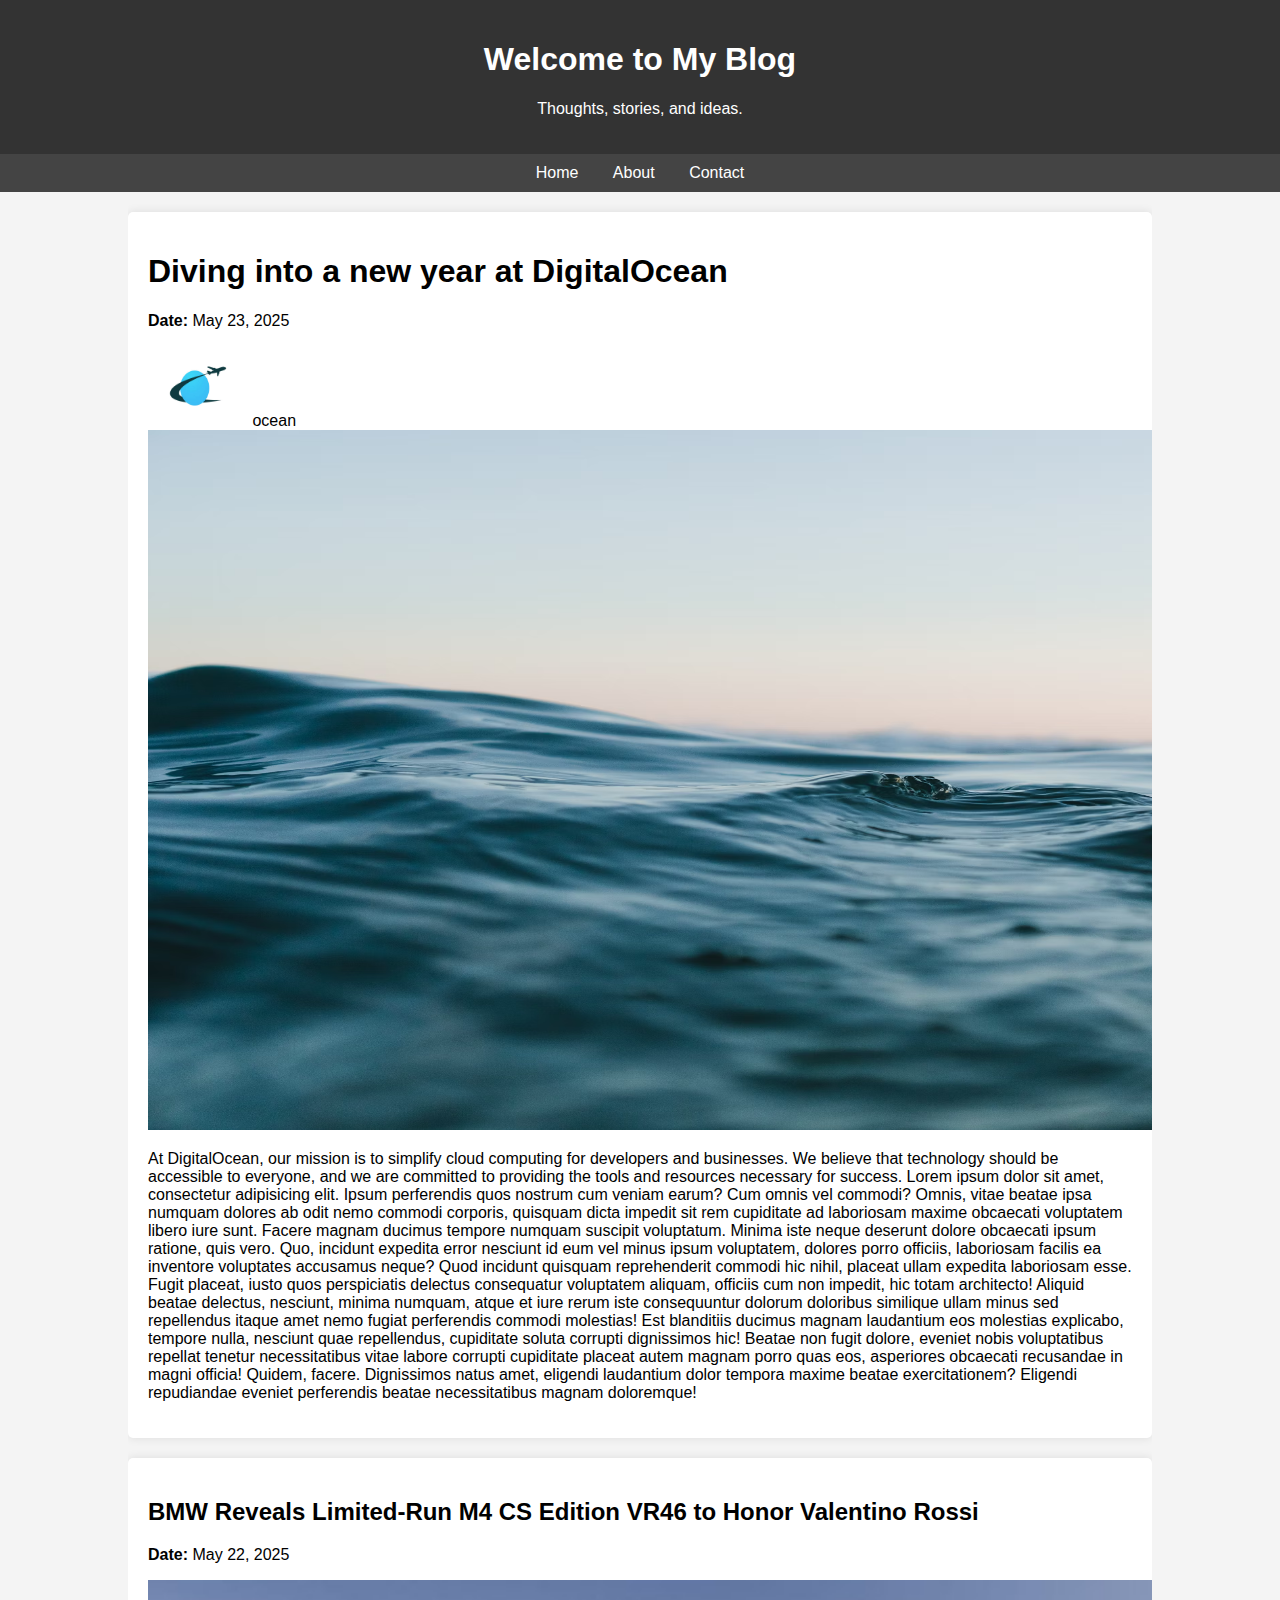
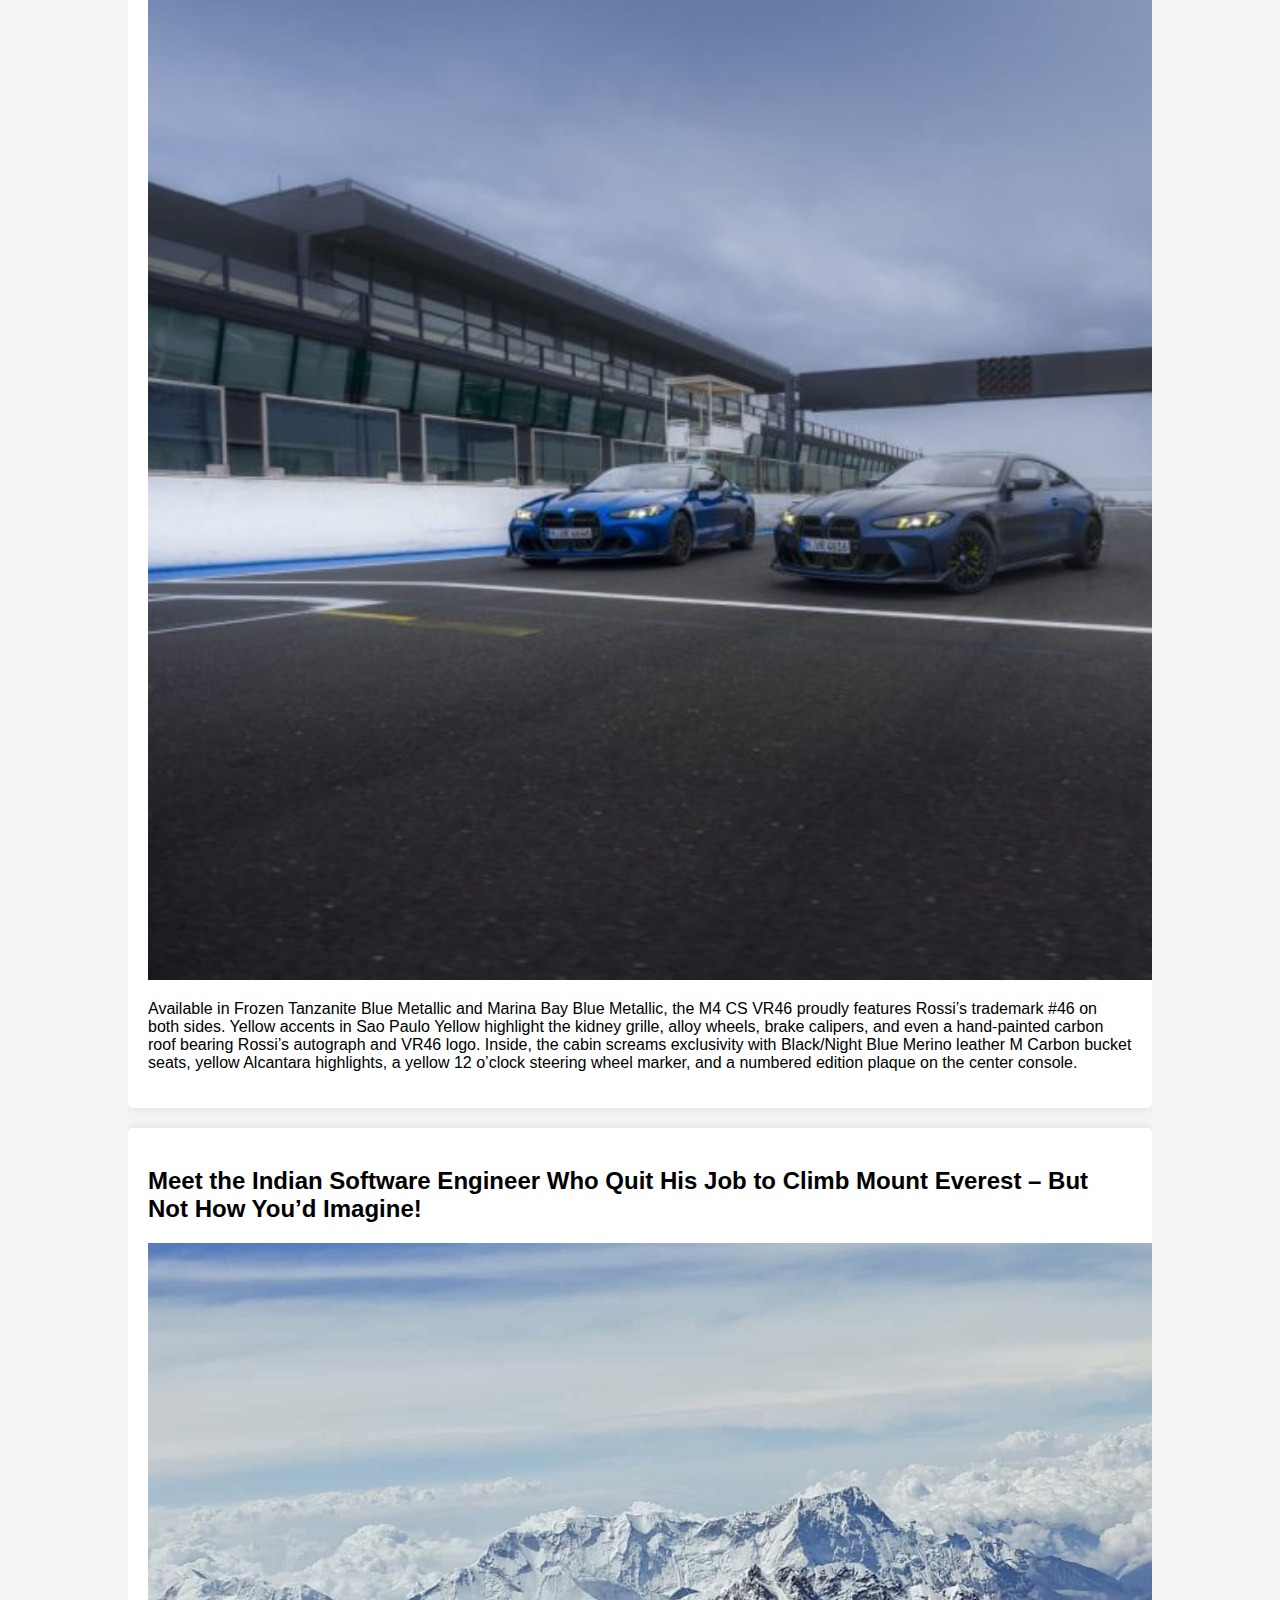
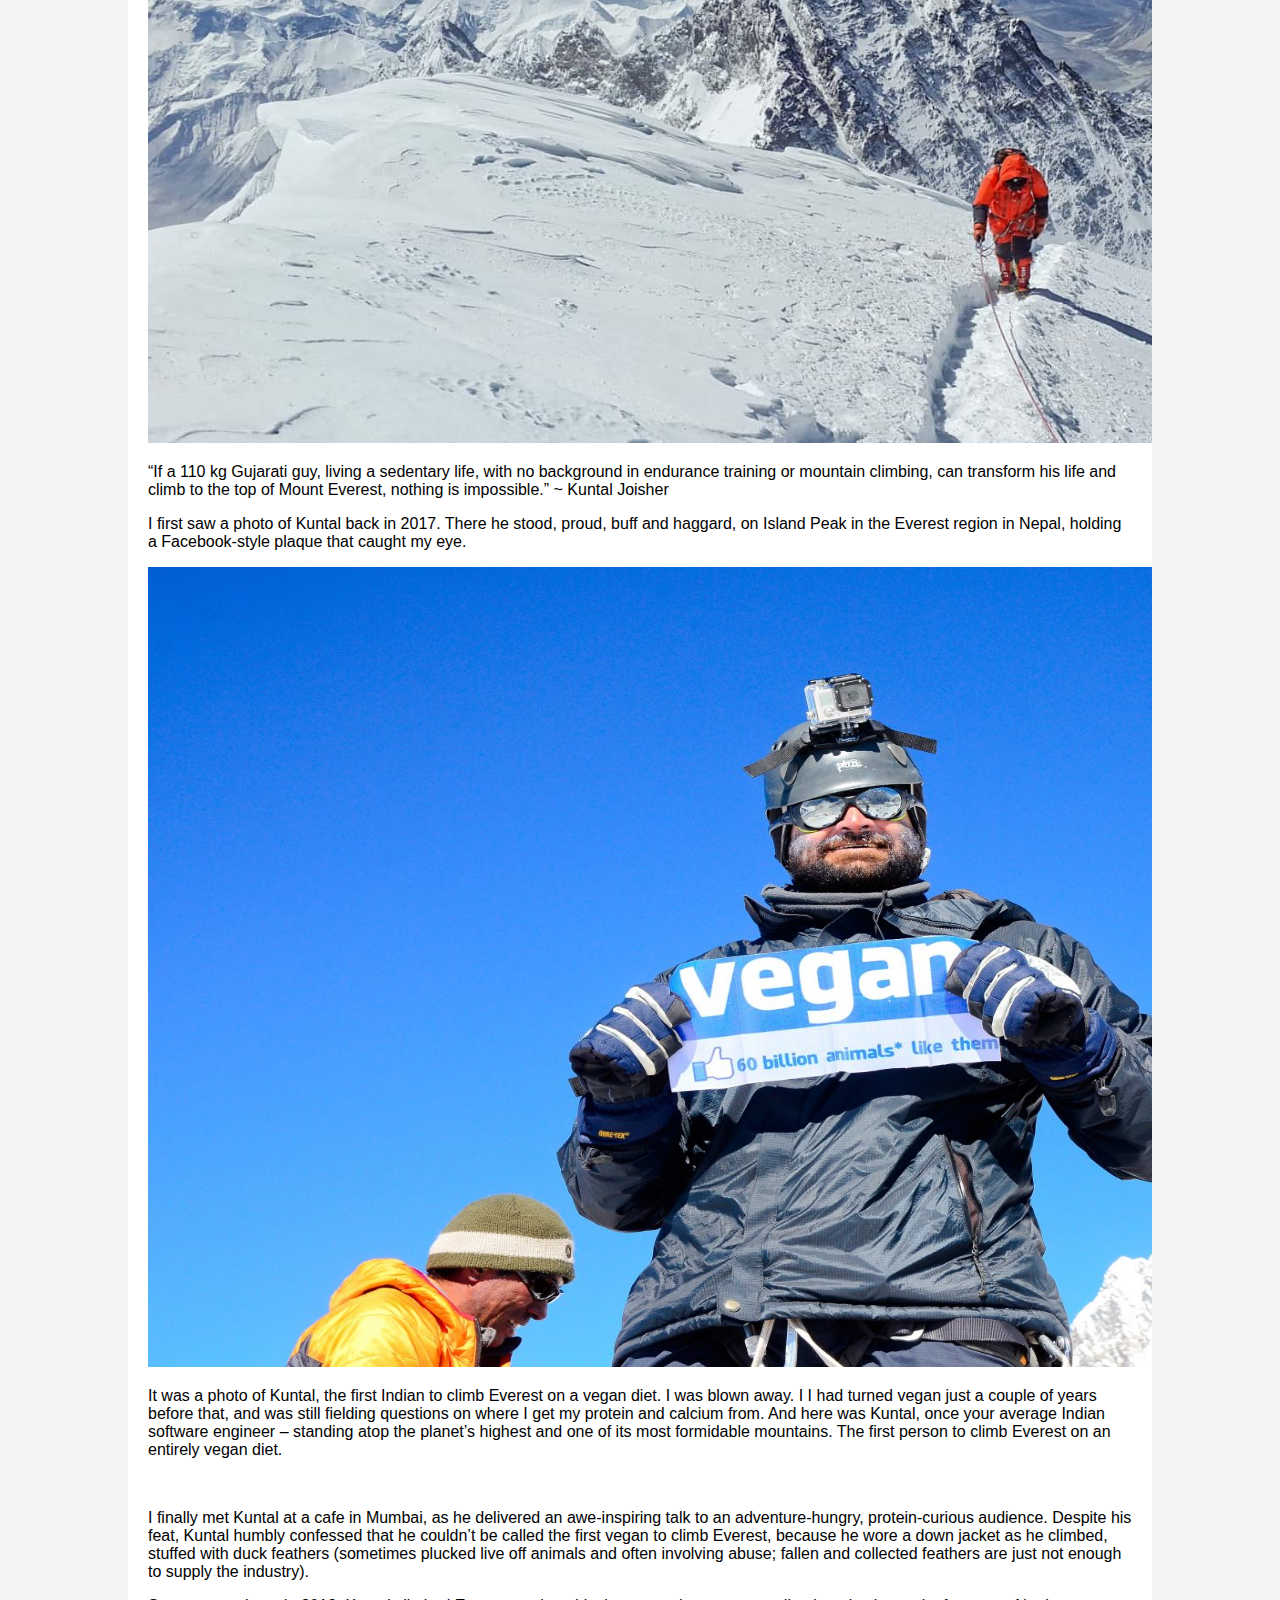
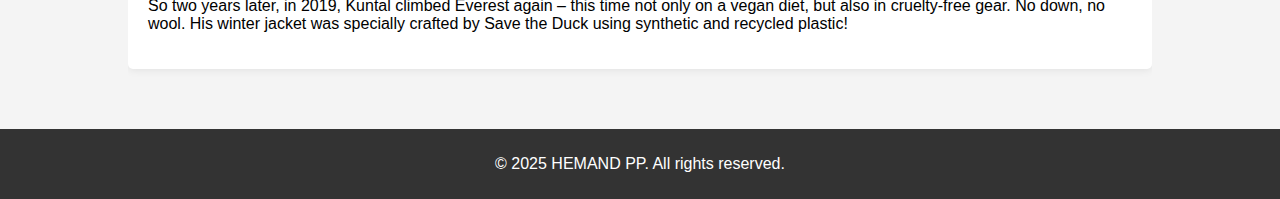
<file: blogeg.html>
<!DOCTYPE html>
<html lang="en">

<head>
    <meta charset="UTF-8">
    <meta name="viewport" content="width=device-width, initial-scale=1.0">
    <title>My Blog</title>
    <link rel="stylesheet" href="blogeg.css">
</head>

<body>
    <header>
        <h1>Welcome to My Blog</h1>
        <p>Thoughts, stories, and ideas.</p>
    </header>

    <nav>
        <a href="#">Home</a>
        <a href="#">About</a>
        <a href="#">Contact</a>
    </nav>

    <div class="container">
        <article>
            <h1>Diving into a new year at DigitalOcean</h1>
            <p><strong>Date:</strong> May 23, 2025</p>


            <section class="imageocean">

                <img src="istockphoto-1258141375-612x612.jpg" alt="no" width="100" height="80">
                <span>ocean</span>
            </section>



            <img src="photo-1518837695005-2083093ee35b.avif" alt="" width="1400" height="700" class="image"
                class="bgocean">


            <p>At DigitalOcean, our mission is to simplify cloud computing for developers and businesses. We believe
                that
                technology should be accessible to everyone, and we are committed to providing the tools and
                resources
                necessary for success. Lorem ipsum dolor sit amet, consectetur adipisicing elit. Ipsum perferendis
                quos
                nostrum cum veniam earum? Cum omnis vel commodi? Omnis, vitae beatae ipsa numquam dolores ab odit
                nemo
                commodi corporis, quisquam dicta impedit sit rem cupiditate ad laboriosam maxime obcaecati
                voluptatem
                libero
                iure sunt. Facere magnam ducimus tempore numquam suscipit voluptatum. Minima iste neque deserunt
                dolore
                obcaecati ipsum ratione, quis vero. Quo, incidunt expedita error nesciunt id eum vel minus ipsum
                voluptatem,
                dolores porro officiis, laboriosam facilis ea inventore voluptates accusamus neque? Quod incidunt
                quisquam
                reprehenderit commodi hic nihil, placeat ullam expedita laboriosam esse. Fugit placeat, iusto quos
                perspiciatis delectus consequatur voluptatem aliquam, officiis cum non impedit, hic totam
                architecto!
                Aliquid beatae delectus, nesciunt, minima numquam, atque et iure rerum iste consequuntur dolorum
                doloribus
                similique ullam minus sed repellendus itaque amet nemo fugiat perferendis commodi molestias! Est
                blanditiis
                ducimus magnam laudantium eos molestias explicabo, tempore nulla, nesciunt quae repellendus,
                cupiditate
                soluta corrupti dignissimos hic! Beatae non fugit dolore, eveniet nobis voluptatibus repellat
                tenetur
                necessitatibus vitae labore corrupti cupiditate placeat autem magnam porro quas eos, asperiores
                obcaecati
                recusandae in magni officia! Quidem, facere. Dignissimos natus amet, eligendi laudantium dolor
                tempora
                maxime beatae exercitationem? Eligendi repudiandae eveniet perferendis beatae necessitatibus magnam
                doloremque!</p>
        </article>

        <article>
            <h2>BMW Reveals Limited-Run M4 CS Edition VR46 to Honor Valentino Rossi</h2>
            <p><strong>Date:</strong> May 22, 2025</p>
            <img src="bmw-m4-cs-edition-vr46-6322.jpg" alt="" width="1400" height="1000" class="bmw">
            <p>Available in Frozen Tanzanite Blue Metallic and Marina Bay Blue Metallic, the M4 CS VR46 proudly
                features
                Rossi’s trademark #46 on both sides. Yellow accents in Sao Paulo Yellow highlight the kidney grille,
                alloy
                wheels, brake calipers, and even a hand-painted carbon roof bearing Rossi’s autograph and VR46 logo.

                Inside, the cabin screams exclusivity with Black/Night Blue Merino leather M Carbon bucket seats, yellow
                Alcantara highlights, a yellow 12 o’clock steering wheel marker, and a numbered edition plaque on the
                center
                console.</p>
        </article>
        <article>
            <h2>Meet the Indian Software Engineer Who Quit His Job to Climb Mount Everest – But Not How You’d
                Imagine!</h2>
            <img src="travel.jpg" alt="" width="1400" height="800" class="travel">
            <p class="t4">“If a 110 kg Gujarati guy, living a sedentary life, with no background in endurance training
                or
                mountain
                climbing, can transform his life and climb to the top of Mount Everest, nothing is impossible.” ~ Kuntal
                Joisher</p>
            <p class="t4">I first saw a photo of Kuntal back in 2017. There he stood, proud, buff and haggard, on Island
                Peak in the
                Everest region in Nepal, holding a Facebook-style plaque that caught my eye.</p>

            <img src="Island-peak-1-1536x1017.jpg" alt="" width="1400" height="800" class="island2">
            <p class="t4">It was a photo of Kuntal, the first Indian to climb Everest on a vegan diet. I was blown away.
                I
                I had turned vegan just a couple of years before that, and was still fielding questions on where I get
                my
                protein and calcium from. And here was Kuntal, once your average Indian software engineer – standing
                atop
                the planet’s highest and one of its most formidable mountains. The first person to climb Everest on an
                entirely vegan diet.</p><br>
            <p class="t4">I finally met Kuntal at a cafe in Mumbai, as he delivered an awe-inspiring talk to an
                adventure-hungry,
                protein-curious audience. Despite his feat, Kuntal humbly confessed that he couldn’t be called the first
                vegan to climb Everest, because he wore a down jacket as he climbed, stuffed with duck feathers
                (sometimes
                plucked live off animals and often involving abuse; fallen and collected feathers are just not enough to
                supply the industry).</p>
            <p class="t4">So two years later, in 2019, Kuntal climbed Everest again – this time not only on a vegan
                diet,
                but also in
                cruelty-free gear. No down, no wool. His winter jacket was specially crafted by Save the Duck using
                synthetic and recycled plastic!</p>
    </div>

    <footer>
        <p>&copy; 2025 HEMAND PP. All rights reserved.</p>
    </footer>
</body>

</html>
</file>
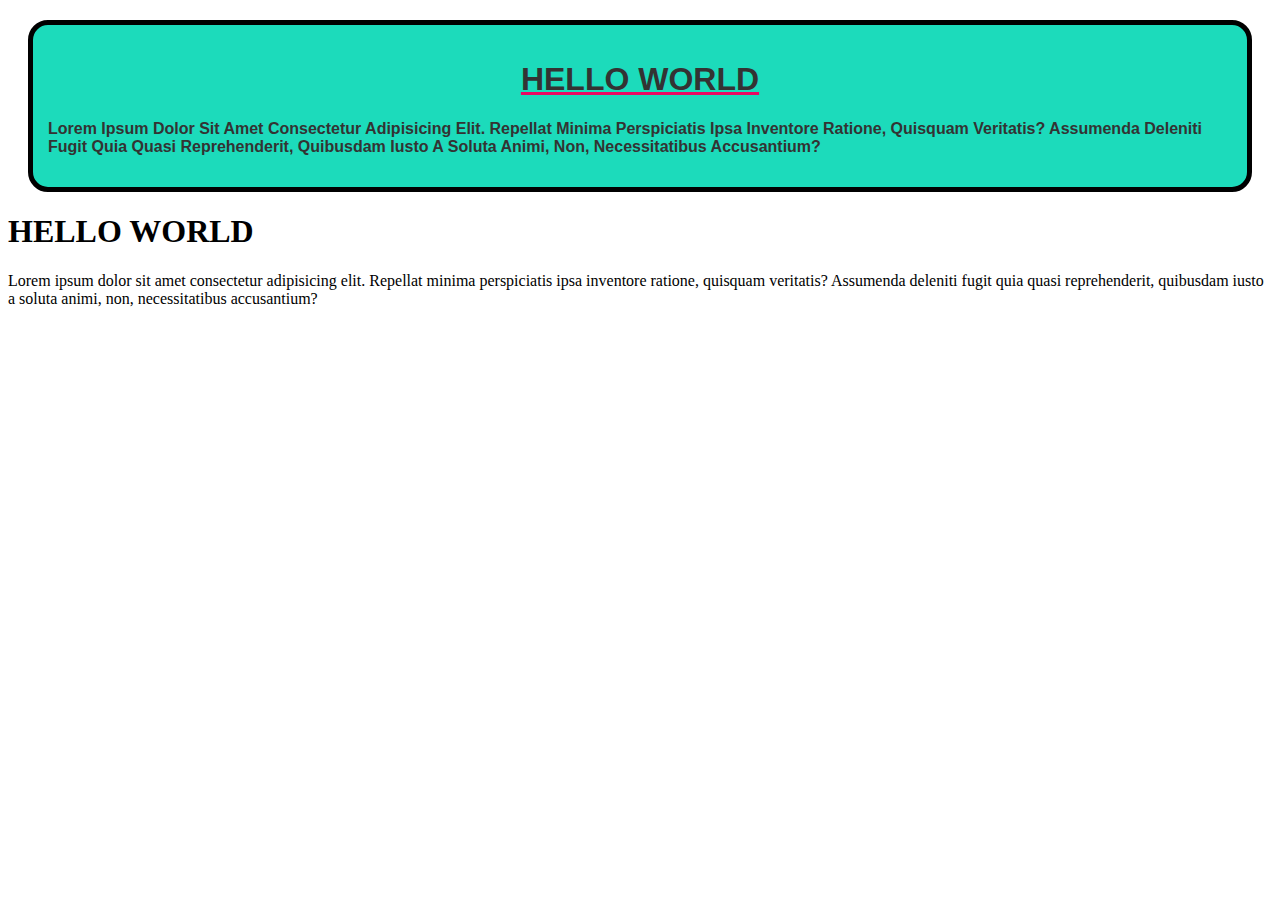
<file: boxmodel.html>
<!DOCTYPE html>
<html lang="en">

<head>
    <meta charset="UTF-8">
    <meta name="viewport" content="width=device-width, initial-scale=1.0">
    <title>Document</title>
    <link rel="stylesheet" href="boxmodel.css">
</head>

<body>
    <div class="box1">
        <h1 id="hello">HELLO WORLD</h1>
        <p class="box3">Lorem ipsum dolor sit amet consectetur adipisicing elit. Repellat minima perspiciatis ipsa
            inventore ratione,
            quisquam veritatis? Assumenda deleniti fugit quia quasi reprehenderit, quibusdam iusto a soluta animi, non,
            necessitatibus accusantium?</p>
    </div>
    <div class="box2">
        <h1>HELLO WORLD</h1>
        <p>Lorem ipsum dolor sit amet consectetur adipisicing elit. Repellat minima perspiciatis ipsa inventore ratione,
            quisquam veritatis? Assumenda deleniti fugit quia quasi reprehenderit, quibusdam iusto a soluta animi, non,
            necessitatibus accusantium?</p>
    </div>
</body>

</html>
</file>
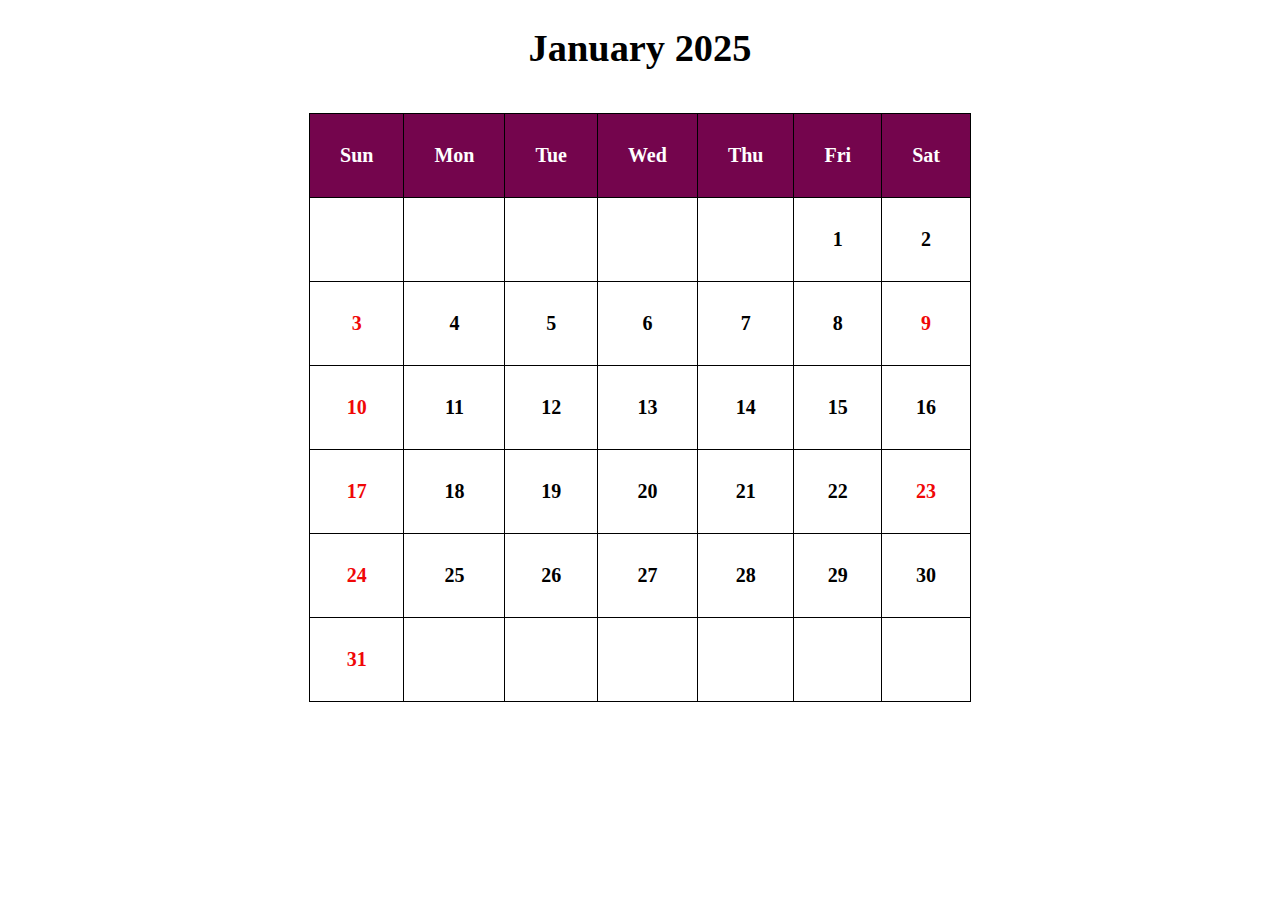
<file: calender.html>
<!DOCTYPE html>
<html lang="en">

<head>
    <meta charset="UTF-8">
    <meta name="viewport" content="width=device-width, initial-scale=1.0">
    <title>Document</title>
    <link rel="stylesheet" href="calender.css">
</head>

<body>
    <section>
        <h1><b>January 2025</b></h1>
    </section>
    <table>


        <tr>
            <th>Sun</th>
            <th>Mon</th>
            <th>Tue</th>
            <th>Wed</th>
            <th>Thu</th>
            <th>Fri</th>
            <th>Sat</th>
        </tr>



        <br>
        <tr>
            <td class="red"></td>
            <td></td>
            <td></td>
            <td></td>
            <td></td>
            <td>1</td>
            <td>2</td>
        </tr>
        <tr>
            <td class="red">3</td>
            <td>4</td>
            <td>5</td>
            <td>6</td>
            <td>7</td>
            <td>8</td>
            <td class="red">9</td>
        </tr>
        <tr>
            <td class="red">10</td>
            <td>11</td>
            <td>12</td>
            <td>13</td>
            <td>14</td>
            <td>15</td>
            <td>16</td>
        </tr>
        <tr>
            <td class="red">17</td>
            <td>18</td>
            <td>19</td>
            <td>20</td>
            <td>21</td>
            <td>22</td>
            <td class="red">23</td>
        </tr>
        <tr>

            <td class="red">24</td>
            <td>25</td>
            <td>26</td>
            <td>27</td>
            <td>28</td>
            <td>29</td>
            <td>30</td>


        </tr>
        <tr>

            <td class="red">31</td>
            <td></td>
            <td></td>
            <td></td>
            <td></td>
            <td></td>
        </tr>






    </table>
    </div>

</body>

</html>
</file>
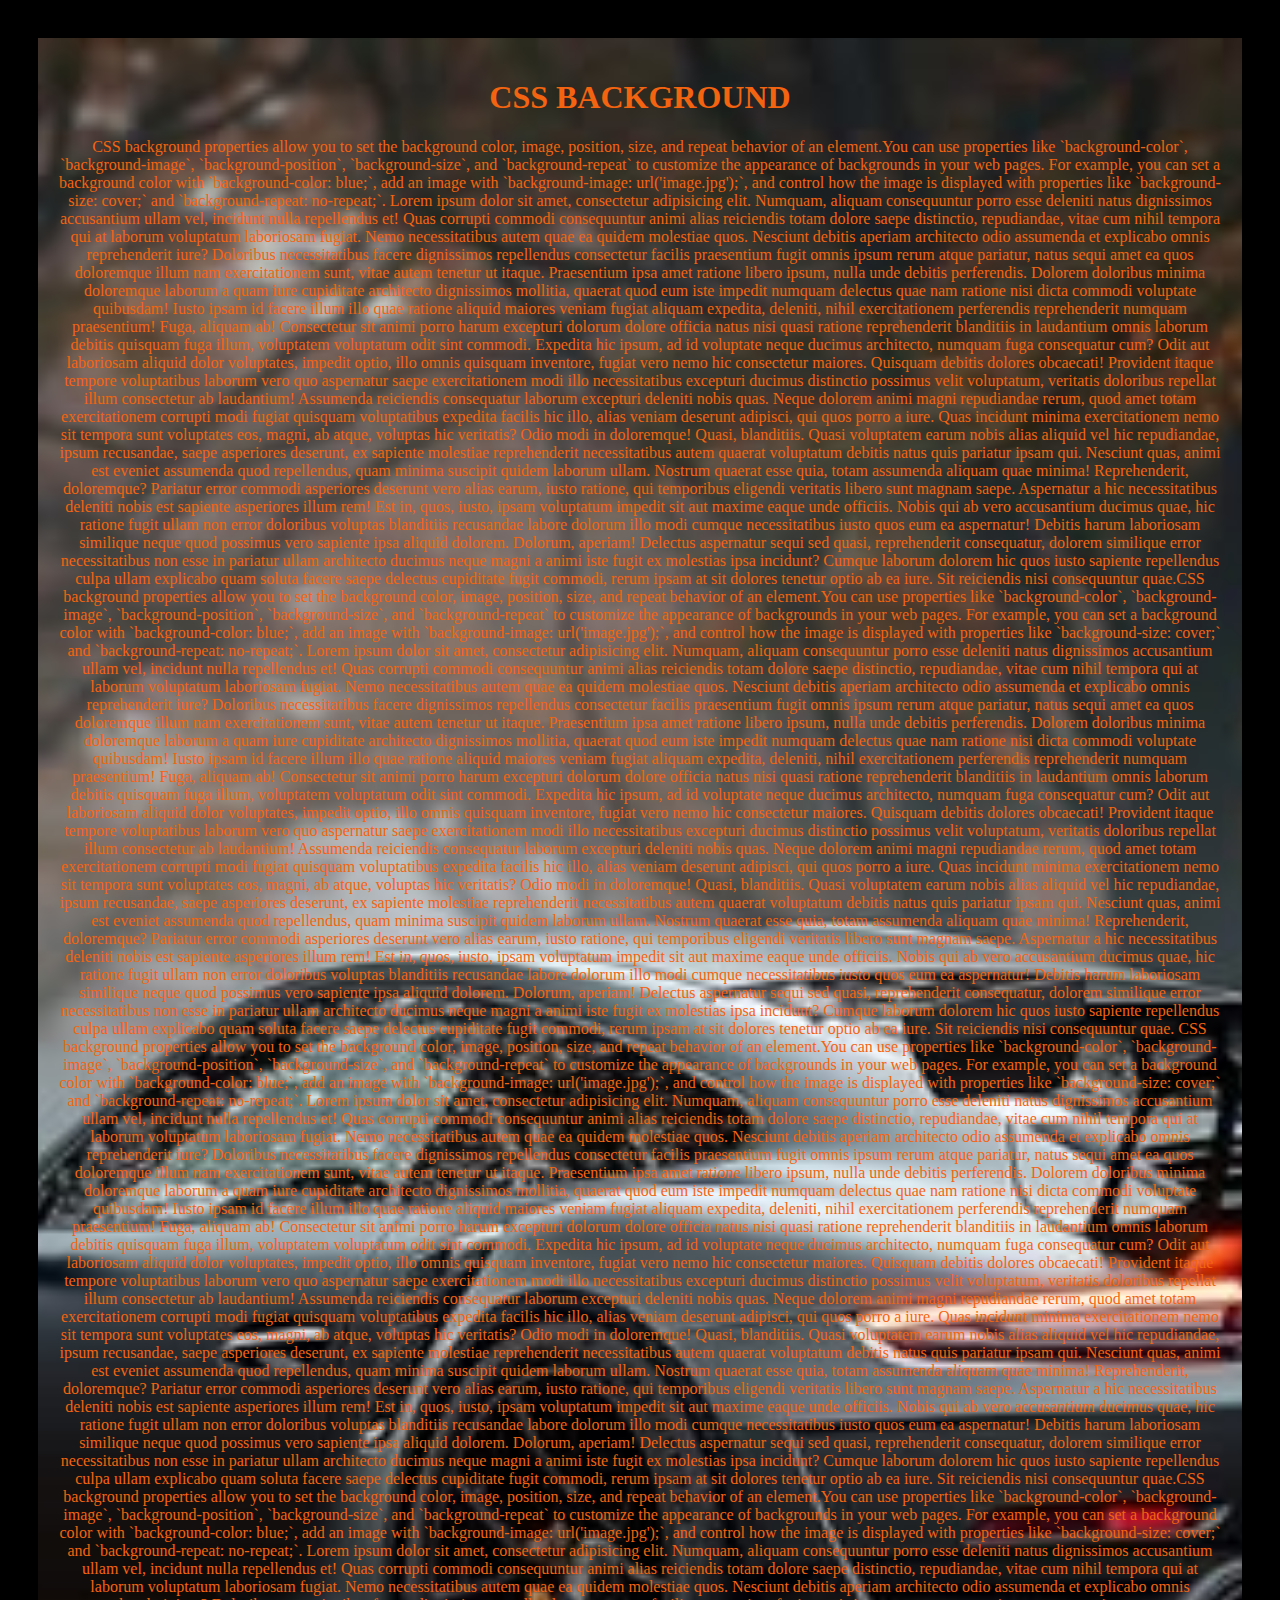
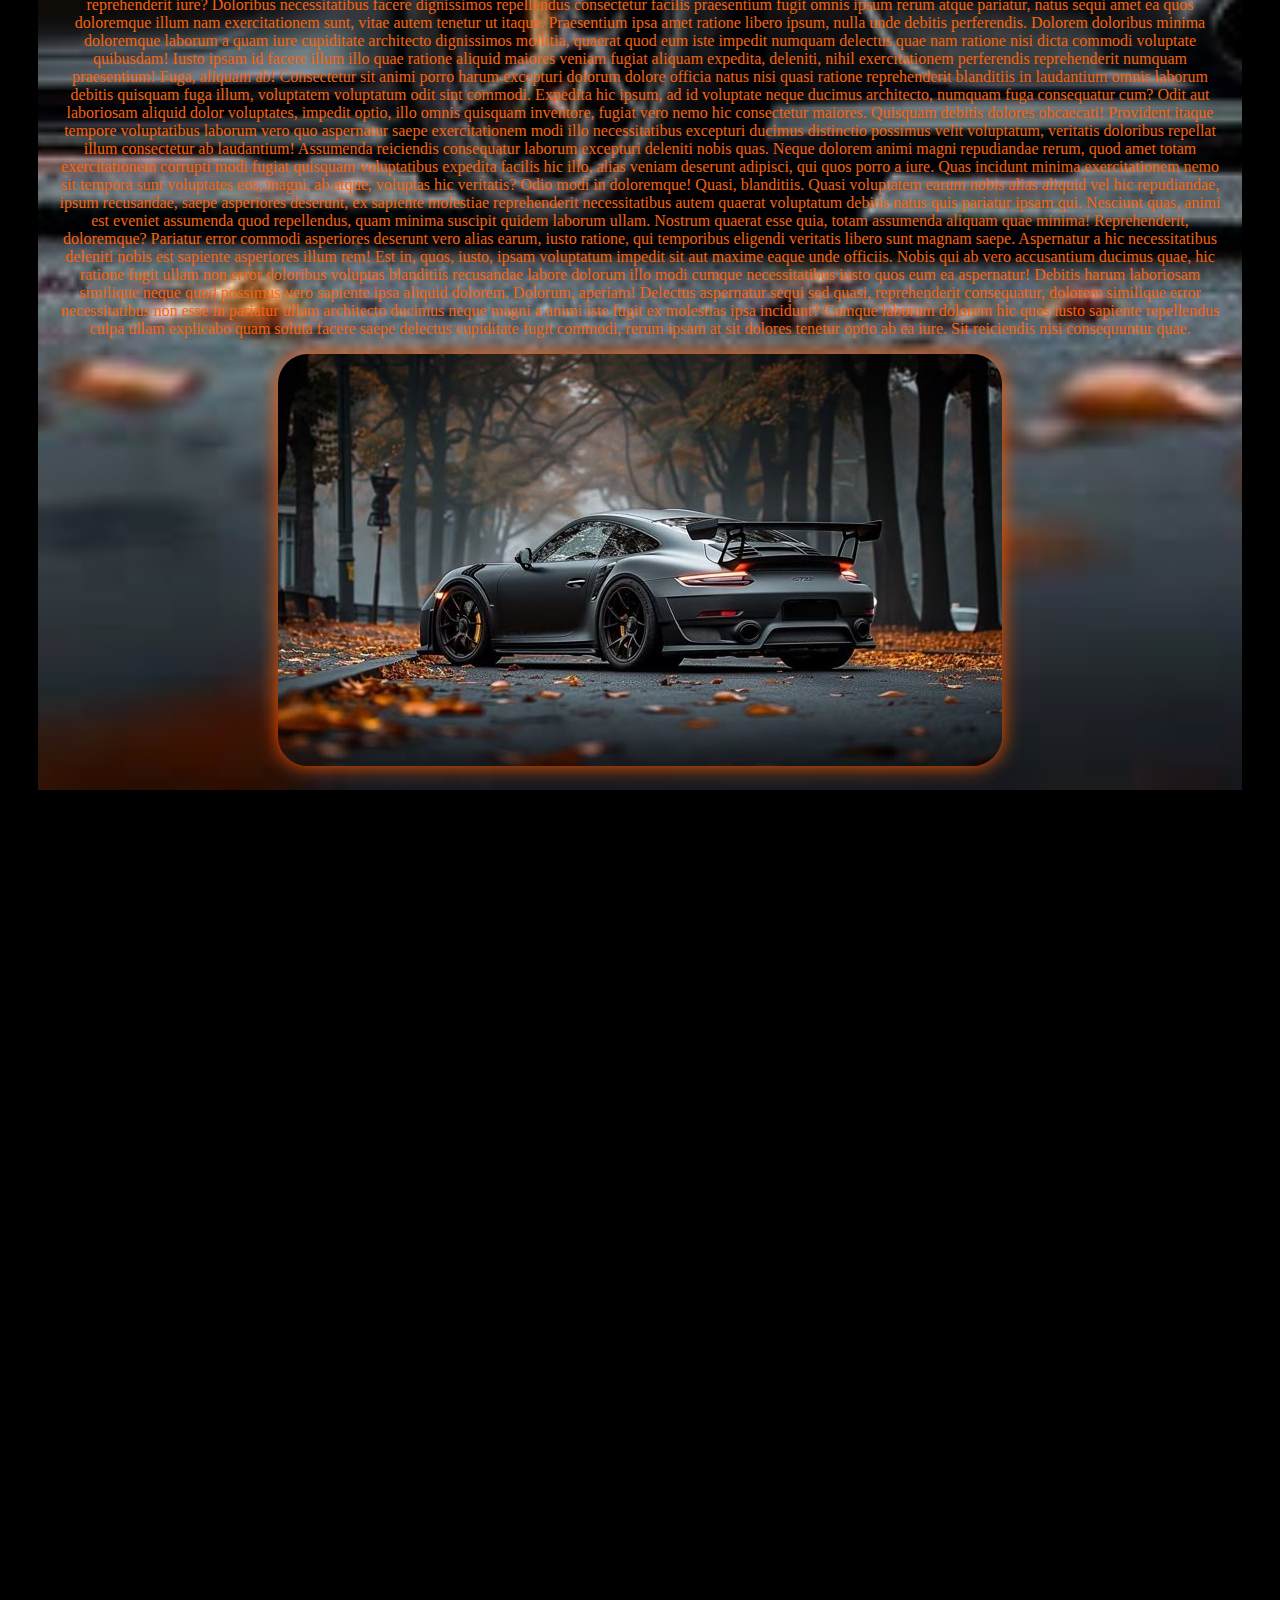
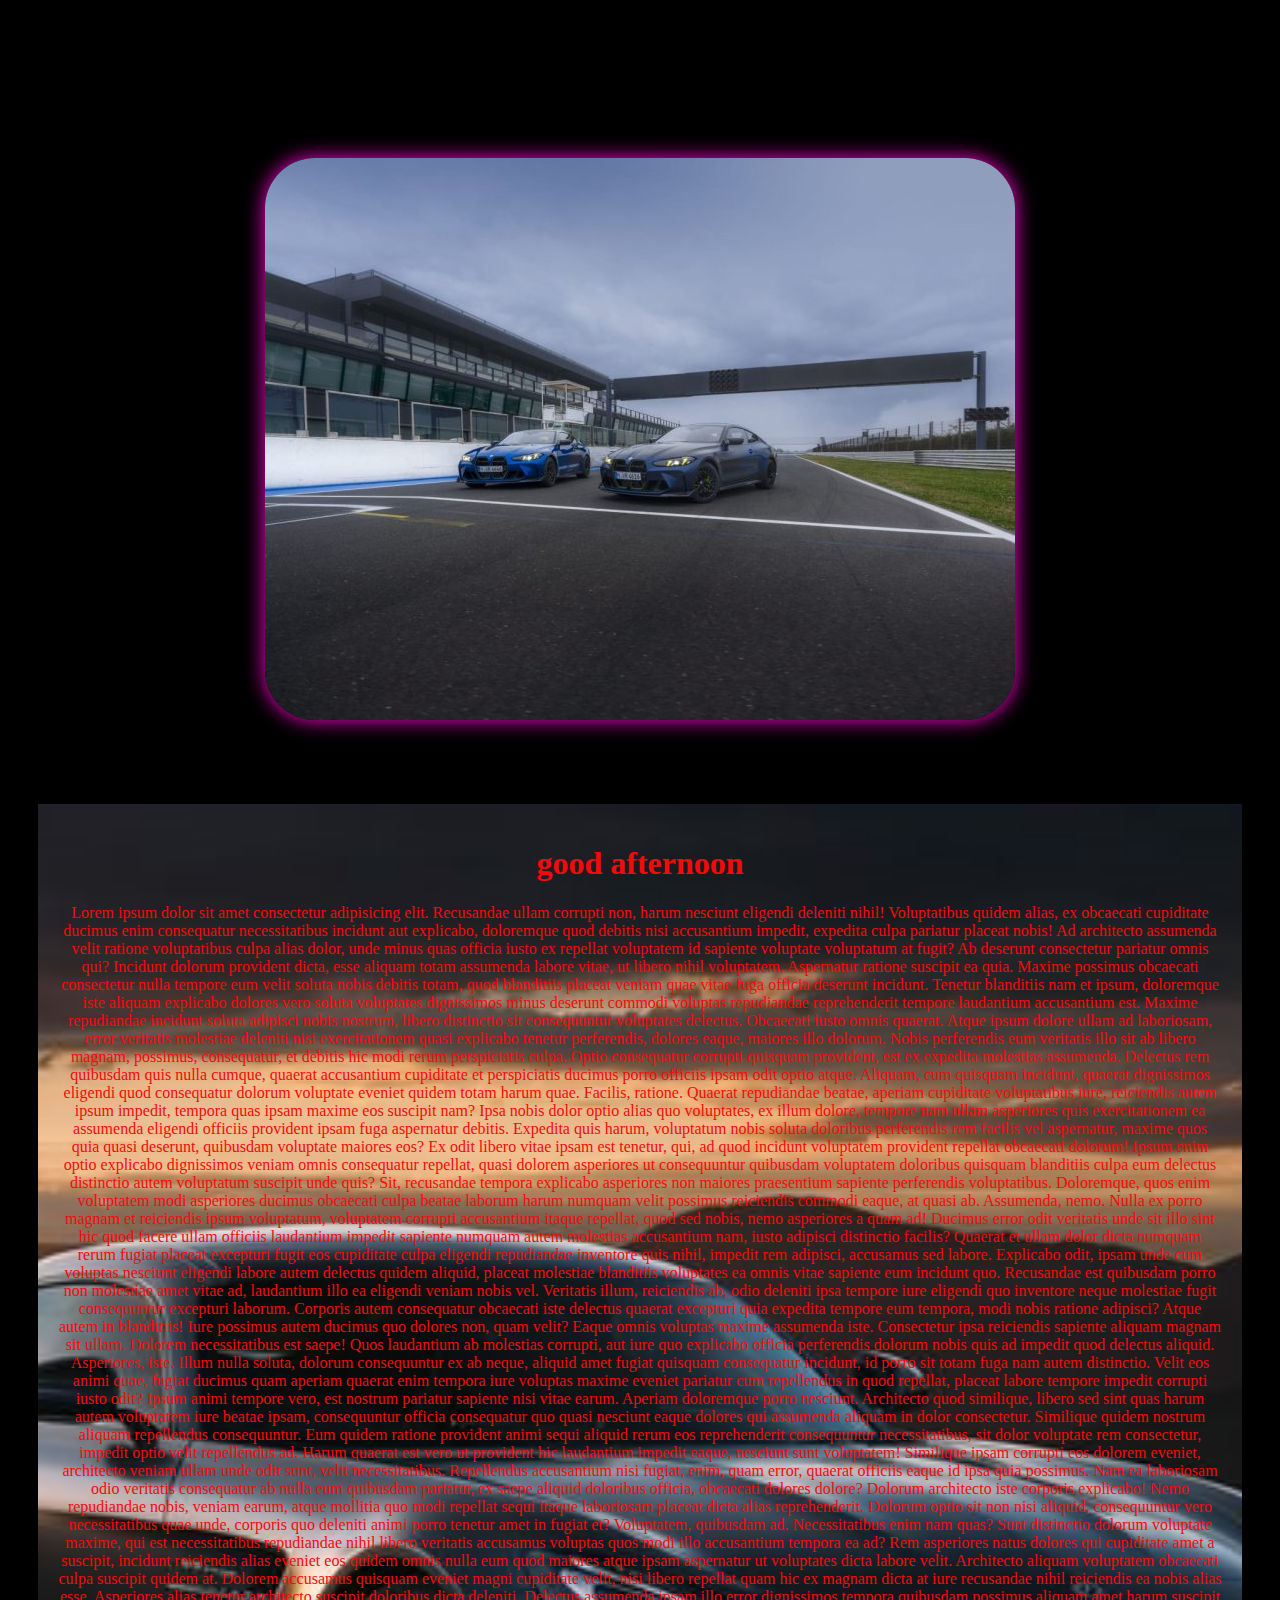
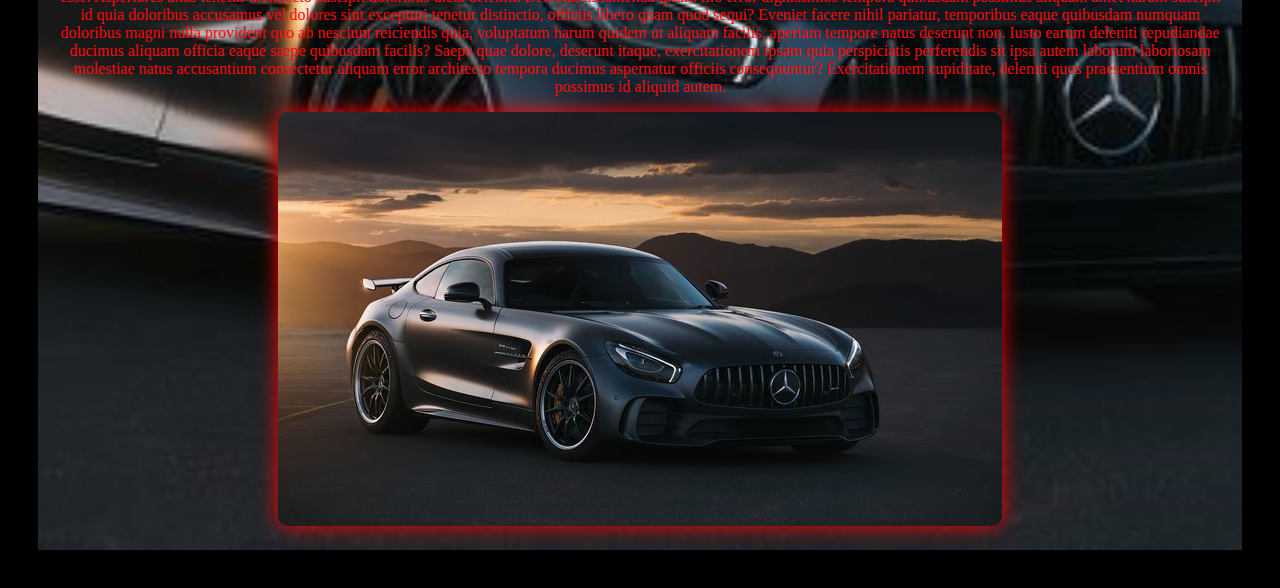
<file: cssbackground.html>
<!DOCTYPE html>
<html lang="en">

<head>
    <meta charset="UTF-8">
    <meta name="viewport" content="width=device-width, initial-scale=1.0">
    <title>CSS BACKGROUND</title>
    <link rel="stylesheet" href="cssbackground.css">
</head>

<body>
    <div class="box1">
        <h1>CSS BACKGROUND</h1>
        <p>CSS background properties allow you to set the background color, image, position, size, and repeat behavior
            of an element.You can use properties like `background-color`, `background-image`, `background-position`,
            `background-size`, and `background-repeat` to customize the appearance of backgrounds in your web pages.
            For example, you can set a background color with `background-color: blue;`, add an image with
            `background-image: url('image.jpg');`, and control how the image is displayed with properties like
            `background-size: cover;` and `background-repeat: no-repeat;`. Lorem ipsum dolor sit amet, consectetur
            adipisicing elit. Numquam, aliquam consequuntur porro esse deleniti natus dignissimos accusantium ullam vel,
            incidunt nulla repellendus et! Quas corrupti commodi consequuntur animi alias reiciendis totam dolore saepe
            distinctio, repudiandae, vitae cum nihil tempora qui at laborum voluptatum laboriosam fugiat. Nemo
            necessitatibus autem quae ea quidem molestiae quos. Nesciunt debitis aperiam architecto odio assumenda et
            explicabo omnis reprehenderit iure? Doloribus necessitatibus facere dignissimos repellendus consectetur
            facilis praesentium fugit omnis ipsum rerum atque pariatur, natus sequi amet ea quos doloremque illum nam
            exercitationem sunt, vitae autem tenetur ut itaque. Praesentium ipsa amet ratione libero ipsum, nulla unde
            debitis perferendis. Dolorem doloribus minima doloremque laborum a quam iure cupiditate architecto
            dignissimos mollitia, quaerat quod eum iste impedit numquam delectus quae nam ratione nisi dicta commodi
            voluptate quibusdam! Iusto ipsam id facere illum illo quae ratione aliquid maiores veniam fugiat aliquam
            expedita, deleniti, nihil exercitationem perferendis reprehenderit numquam praesentium! Fuga, aliquam ab!
            Consectetur sit animi porro harum excepturi dolorum dolore officia natus nisi quasi ratione reprehenderit
            blanditiis in laudantium omnis laborum debitis quisquam fuga illum, voluptatem voluptatum odit sint commodi.
            Expedita hic ipsum, ad id voluptate neque ducimus architecto, numquam fuga consequatur cum? Odit aut
            laboriosam aliquid dolor voluptates, impedit optio, illo omnis quisquam inventore, fugiat vero nemo hic
            consectetur maiores. Quisquam debitis dolores obcaecati! Provident itaque tempore voluptatibus laborum vero
            quo aspernatur saepe exercitationem modi illo necessitatibus excepturi ducimus distinctio possimus velit
            voluptatum, veritatis doloribus repellat illum consectetur ab laudantium! Assumenda reiciendis consequatur
            laborum excepturi deleniti nobis quas. Neque dolorem animi magni repudiandae rerum, quod amet totam
            exercitationem corrupti modi fugiat quisquam voluptatibus expedita facilis hic illo, alias veniam deserunt
            adipisci, qui quos porro a iure. Quas incidunt minima exercitationem nemo sit tempora sunt voluptates eos,
            magni, ab atque, voluptas hic veritatis? Odio modi in doloremque! Quasi, blanditiis. Quasi voluptatem earum
            nobis alias aliquid vel hic repudiandae, ipsum recusandae, saepe asperiores deserunt, ex sapiente molestiae
            reprehenderit necessitatibus autem quaerat voluptatum debitis natus quis pariatur ipsam qui. Nesciunt quas,
            animi est eveniet assumenda quod repellendus, quam minima suscipit quidem laborum ullam. Nostrum quaerat
            esse quia, totam assumenda aliquam quae minima! Reprehenderit, doloremque? Pariatur error commodi asperiores
            deserunt vero alias earum, iusto ratione, qui temporibus eligendi veritatis libero sunt magnam saepe.
            Aspernatur a hic necessitatibus deleniti nobis est sapiente asperiores illum rem! Est in, quos, iusto, ipsam
            voluptatum impedit sit aut maxime eaque unde officiis. Nobis qui ab vero accusantium ducimus quae, hic
            ratione fugit ullam non error doloribus voluptas blanditiis recusandae labore dolorum illo modi cumque
            necessitatibus iusto quos eum ea aspernatur! Debitis harum laboriosam similique neque quod possimus vero
            sapiente ipsa aliquid dolorem. Dolorum, aperiam! Delectus aspernatur sequi sed quasi, reprehenderit
            consequatur, dolorem similique error necessitatibus non esse in pariatur ullam architecto ducimus neque
            magni a animi iste fugit ex molestias ipsa incidunt? Cumque laborum dolorem hic quos iusto sapiente
            repellendus culpa ullam explicabo quam soluta facere saepe delectus cupiditate fugit commodi, rerum ipsam at
            sit dolores tenetur optio ab ea iure. Sit reiciendis nisi consequuntur quae.CSS background properties allow
            you to set the background color, image, position, size, and repeat behavior
            of an element.You can use properties like `background-color`, `background-image`, `background-position`,
            `background-size`, and `background-repeat` to customize the appearance of backgrounds in your web pages.
            For example, you can set a background color with `background-color: blue;`, add an image with
            `background-image: url('image.jpg');`, and control how the image is displayed with properties like
            `background-size: cover;` and `background-repeat: no-repeat;`. Lorem ipsum dolor sit amet, consectetur
            adipisicing elit. Numquam, aliquam consequuntur porro esse deleniti natus dignissimos accusantium ullam vel,
            incidunt nulla repellendus et! Quas corrupti commodi consequuntur animi alias reiciendis totam dolore saepe
            distinctio, repudiandae, vitae cum nihil tempora qui at laborum voluptatum laboriosam fugiat. Nemo
            necessitatibus autem quae ea quidem molestiae quos. Nesciunt debitis aperiam architecto odio assumenda et
            explicabo omnis reprehenderit iure? Doloribus necessitatibus facere dignissimos repellendus consectetur
            facilis praesentium fugit omnis ipsum rerum atque pariatur, natus sequi amet ea quos doloremque illum nam
            exercitationem sunt, vitae autem tenetur ut itaque. Praesentium ipsa amet ratione libero ipsum, nulla unde
            debitis perferendis. Dolorem doloribus minima doloremque laborum a quam iure cupiditate architecto
            dignissimos mollitia, quaerat quod eum iste impedit numquam delectus quae nam ratione nisi dicta commodi
            voluptate quibusdam! Iusto ipsam id facere illum illo quae ratione aliquid maiores veniam fugiat aliquam
            expedita, deleniti, nihil exercitationem perferendis reprehenderit numquam praesentium! Fuga, aliquam ab!
            Consectetur sit animi porro harum excepturi dolorum dolore officia natus nisi quasi ratione reprehenderit
            blanditiis in laudantium omnis laborum debitis quisquam fuga illum, voluptatem voluptatum odit sint commodi.
            Expedita hic ipsum, ad id voluptate neque ducimus architecto, numquam fuga consequatur cum? Odit aut
            laboriosam aliquid dolor voluptates, impedit optio, illo omnis quisquam inventore, fugiat vero nemo hic
            consectetur maiores. Quisquam debitis dolores obcaecati! Provident itaque tempore voluptatibus laborum vero
            quo aspernatur saepe exercitationem modi illo necessitatibus excepturi ducimus distinctio possimus velit
            voluptatum, veritatis doloribus repellat illum consectetur ab laudantium! Assumenda reiciendis consequatur
            laborum excepturi deleniti nobis quas. Neque dolorem animi magni repudiandae rerum, quod amet totam
            exercitationem corrupti modi fugiat quisquam voluptatibus expedita facilis hic illo, alias veniam deserunt
            adipisci, qui quos porro a iure. Quas incidunt minima exercitationem nemo sit tempora sunt voluptates eos,
            magni, ab atque, voluptas hic veritatis? Odio modi in doloremque! Quasi, blanditiis. Quasi voluptatem earum
            nobis alias aliquid vel hic repudiandae, ipsum recusandae, saepe asperiores deserunt, ex sapiente molestiae
            reprehenderit necessitatibus autem quaerat voluptatum debitis natus quis pariatur ipsam qui. Nesciunt quas,
            animi est eveniet assumenda quod repellendus, quam minima suscipit quidem laborum ullam. Nostrum quaerat
            esse quia, totam assumenda aliquam quae minima! Reprehenderit, doloremque? Pariatur error commodi asperiores
            deserunt vero alias earum, iusto ratione, qui temporibus eligendi veritatis libero sunt magnam saepe.
            Aspernatur a hic necessitatibus deleniti nobis est sapiente asperiores illum rem! Est in, quos, iusto, ipsam
            voluptatum impedit sit aut maxime eaque unde officiis. Nobis qui ab vero accusantium ducimus quae, hic
            ratione fugit ullam non error doloribus voluptas blanditiis recusandae labore dolorum illo modi cumque
            necessitatibus iusto quos eum ea aspernatur! Debitis harum laboriosam similique neque quod possimus vero
            sapiente ipsa aliquid dolorem. Dolorum, aperiam! Delectus aspernatur sequi sed quasi, reprehenderit
            consequatur, dolorem similique error necessitatibus non esse in pariatur ullam architecto ducimus neque
            magni a animi iste fugit ex molestias ipsa incidunt? Cumque laborum dolorem hic quos iusto sapiente
            repellendus culpa ullam explicabo quam soluta facere saepe delectus cupiditate fugit commodi, rerum ipsam at
            sit dolores tenetur optio ab ea iure. Sit reiciendis nisi consequuntur quae. CSS background properties allow
            you to set the background color, image, position, size, and repeat behavior
            of an element.You can use properties like `background-color`, `background-image`, `background-position`,
            `background-size`, and `background-repeat` to customize the appearance of backgrounds in your web pages.
            For example, you can set a background color with `background-color: blue;`, add an image with
            `background-image: url('image.jpg');`, and control how the image is displayed with properties like
            `background-size: cover;` and `background-repeat: no-repeat;`. Lorem ipsum dolor sit amet, consectetur
            adipisicing elit. Numquam, aliquam consequuntur porro esse deleniti natus dignissimos accusantium ullam vel,
            incidunt nulla repellendus et! Quas corrupti commodi consequuntur animi alias reiciendis totam dolore saepe
            distinctio, repudiandae, vitae cum nihil tempora qui at laborum voluptatum laboriosam fugiat. Nemo
            necessitatibus autem quae ea quidem molestiae quos. Nesciunt debitis aperiam architecto odio assumenda et
            explicabo omnis reprehenderit iure? Doloribus necessitatibus facere dignissimos repellendus consectetur
            facilis praesentium fugit omnis ipsum rerum atque pariatur, natus sequi amet ea quos doloremque illum nam
            exercitationem sunt, vitae autem tenetur ut itaque. Praesentium ipsa amet ratione libero ipsum, nulla unde
            debitis perferendis. Dolorem doloribus minima doloremque laborum a quam iure cupiditate architecto
            dignissimos mollitia, quaerat quod eum iste impedit numquam delectus quae nam ratione nisi dicta commodi
            voluptate quibusdam! Iusto ipsam id facere illum illo quae ratione aliquid maiores veniam fugiat aliquam
            expedita, deleniti, nihil exercitationem perferendis reprehenderit numquam praesentium! Fuga, aliquam ab!
            Consectetur sit animi porro harum excepturi dolorum dolore officia natus nisi quasi ratione reprehenderit
            blanditiis in laudantium omnis laborum debitis quisquam fuga illum, voluptatem voluptatum odit sint commodi.
            Expedita hic ipsum, ad id voluptate neque ducimus architecto, numquam fuga consequatur cum? Odit aut
            laboriosam aliquid dolor voluptates, impedit optio, illo omnis quisquam inventore, fugiat vero nemo hic
            consectetur maiores. Quisquam debitis dolores obcaecati! Provident itaque tempore voluptatibus laborum vero
            quo aspernatur saepe exercitationem modi illo necessitatibus excepturi ducimus distinctio possimus velit
            voluptatum, veritatis doloribus repellat illum consectetur ab laudantium! Assumenda reiciendis consequatur
            laborum excepturi deleniti nobis quas. Neque dolorem animi magni repudiandae rerum, quod amet totam
            exercitationem corrupti modi fugiat quisquam voluptatibus expedita facilis hic illo, alias veniam deserunt
            adipisci, qui quos porro a iure. Quas incidunt minima exercitationem nemo sit tempora sunt voluptates eos,
            magni, ab atque, voluptas hic veritatis? Odio modi in doloremque! Quasi, blanditiis. Quasi voluptatem earum
            nobis alias aliquid vel hic repudiandae, ipsum recusandae, saepe asperiores deserunt, ex sapiente molestiae
            reprehenderit necessitatibus autem quaerat voluptatum debitis natus quis pariatur ipsam qui. Nesciunt quas,
            animi est eveniet assumenda quod repellendus, quam minima suscipit quidem laborum ullam. Nostrum quaerat
            esse quia, totam assumenda aliquam quae minima! Reprehenderit, doloremque? Pariatur error commodi asperiores
            deserunt vero alias earum, iusto ratione, qui temporibus eligendi veritatis libero sunt magnam saepe.
            Aspernatur a hic necessitatibus deleniti nobis est sapiente asperiores illum rem! Est in, quos, iusto, ipsam
            voluptatum impedit sit aut maxime eaque unde officiis. Nobis qui ab vero accusantium ducimus quae, hic
            ratione fugit ullam non error doloribus voluptas blanditiis recusandae labore dolorum illo modi cumque
            necessitatibus iusto quos eum ea aspernatur! Debitis harum laboriosam similique neque quod possimus vero
            sapiente ipsa aliquid dolorem. Dolorum, aperiam! Delectus aspernatur sequi sed quasi, reprehenderit
            consequatur, dolorem similique error necessitatibus non esse in pariatur ullam architecto ducimus neque
            magni a animi iste fugit ex molestias ipsa incidunt? Cumque laborum dolorem hic quos iusto sapiente
            repellendus culpa ullam explicabo quam soluta facere saepe delectus cupiditate fugit commodi, rerum ipsam at
            sit dolores tenetur optio ab ea iure. Sit reiciendis nisi consequuntur quae.CSS background properties allow
            you to set the background color, image, position, size, and repeat behavior
            of an element.You can use properties like `background-color`, `background-image`, `background-position`,
            `background-size`, and `background-repeat` to customize the appearance of backgrounds in your web pages.
            For example, you can set a background color with `background-color: blue;`, add an image with
            `background-image: url('image.jpg');`, and control how the image is displayed with properties like
            `background-size: cover;` and `background-repeat: no-repeat;`. Lorem ipsum dolor sit amet, consectetur
            adipisicing elit. Numquam, aliquam consequuntur porro esse deleniti natus dignissimos accusantium ullam vel,
            incidunt nulla repellendus et! Quas corrupti commodi consequuntur animi alias reiciendis totam dolore saepe
            distinctio, repudiandae, vitae cum nihil tempora qui at laborum voluptatum laboriosam fugiat. Nemo
            necessitatibus autem quae ea quidem molestiae quos. Nesciunt debitis aperiam architecto odio assumenda et
            explicabo omnis reprehenderit iure? Doloribus necessitatibus facere dignissimos repellendus consectetur
            facilis praesentium fugit omnis ipsum rerum atque pariatur, natus sequi amet ea quos doloremque illum nam
            exercitationem sunt, vitae autem tenetur ut itaque. Praesentium ipsa amet ratione libero ipsum, nulla unde
            debitis perferendis. Dolorem doloribus minima doloremque laborum a quam iure cupiditate architecto
            dignissimos mollitia, quaerat quod eum iste impedit numquam delectus quae nam ratione nisi dicta commodi
            voluptate quibusdam! Iusto ipsam id facere illum illo quae ratione aliquid maiores veniam fugiat aliquam
            expedita, deleniti, nihil exercitationem perferendis reprehenderit numquam praesentium! Fuga, aliquam ab!
            Consectetur sit animi porro harum excepturi dolorum dolore officia natus nisi quasi ratione reprehenderit
            blanditiis in laudantium omnis laborum debitis quisquam fuga illum, voluptatem voluptatum odit sint commodi.
            Expedita hic ipsum, ad id voluptate neque ducimus architecto, numquam fuga consequatur cum? Odit aut
            laboriosam aliquid dolor voluptates, impedit optio, illo omnis quisquam inventore, fugiat vero nemo hic
            consectetur maiores. Quisquam debitis dolores obcaecati! Provident itaque tempore voluptatibus laborum vero
            quo aspernatur saepe exercitationem modi illo necessitatibus excepturi ducimus distinctio possimus velit
            voluptatum, veritatis doloribus repellat illum consectetur ab laudantium! Assumenda reiciendis consequatur
            laborum excepturi deleniti nobis quas. Neque dolorem animi magni repudiandae rerum, quod amet totam
            exercitationem corrupti modi fugiat quisquam voluptatibus expedita facilis hic illo, alias veniam deserunt
            adipisci, qui quos porro a iure. Quas incidunt minima exercitationem nemo sit tempora sunt voluptates eos,
            magni, ab atque, voluptas hic veritatis? Odio modi in doloremque! Quasi, blanditiis. Quasi voluptatem earum
            nobis alias aliquid vel hic repudiandae, ipsum recusandae, saepe asperiores deserunt, ex sapiente molestiae
            reprehenderit necessitatibus autem quaerat voluptatum debitis natus quis pariatur ipsam qui. Nesciunt quas,
            animi est eveniet assumenda quod repellendus, quam minima suscipit quidem laborum ullam. Nostrum quaerat
            esse quia, totam assumenda aliquam quae minima! Reprehenderit, doloremque? Pariatur error commodi asperiores
            deserunt vero alias earum, iusto ratione, qui temporibus eligendi veritatis libero sunt magnam saepe.
            Aspernatur a hic necessitatibus deleniti nobis est sapiente asperiores illum rem! Est in, quos, iusto, ipsam
            voluptatum impedit sit aut maxime eaque unde officiis. Nobis qui ab vero accusantium ducimus quae, hic
            ratione fugit ullam non error doloribus voluptas blanditiis recusandae labore dolorum illo modi cumque
            necessitatibus iusto quos eum ea aspernatur! Debitis harum laboriosam similique neque quod possimus vero
            sapiente ipsa aliquid dolorem. Dolorum, aperiam! Delectus aspernatur sequi sed quasi, reprehenderit
            consequatur, dolorem similique error necessitatibus non esse in pariatur ullam architecto ducimus neque
            magni a animi iste fugit ex molestias ipsa incidunt? Cumque laborum dolorem hic quos iusto sapiente
            repellendus culpa ullam explicabo quam soluta facere saepe delectus cupiditate fugit commodi, rerum ipsam at
            sit dolores tenetur optio ab ea iure. Sit reiciendis nisi consequuntur quae. </p>
        <img src="porche.jpg" alt="" class="porche">
    </div>
    <div class="box2">
        <h1>good morning</h1>
        <p>Lorem ipsum dolor sit amet consectetur adipisicing elit. Recusandae ullam corrupti non, harum nesciunt
            eligendi deleniti nihil! Voluptatibus quidem alias, ex obcaecati cupiditate ducimus enim consequatur
            necessitatibus incidunt aut explicabo, doloremque quod debitis nisi accusantium impedit, expedita culpa
            pariatur placeat nobis! Ad architecto assumenda velit ratione voluptatibus culpa alias dolor, unde minus
            quas officia iusto ex repellat voluptatem id sapiente voluptate voluptatum at fugit? Ab deserunt consectetur
            pariatur omnis qui? Incidunt dolorum provident dicta, esse aliquam totam assumenda labore vitae, ut libero
            nihil voluptatem. Aspernatur ratione suscipit ea quia. Maxime possimus obcaecati consectetur nulla tempore
            eum velit soluta nobis debitis totam, quod blanditiis placeat veniam quae vitae fuga officia deserunt
            incidunt. Tenetur blanditiis nam et ipsum, doloremque iste aliquam explicabo dolores vero soluta voluptates
            dignissimos minus deserunt commodi voluptas repudiandae reprehenderit tempore laudantium accusantium est.
            Maxime repudiandae incidunt soluta adipisci nobis nostrum, libero distinctio sit consequuntur voluptates
            delectus. Obcaecati iusto omnis quaerat. Atque ipsum dolore ullam ad laboriosam, error veritatis molestiae
            deleniti nisi exercitationem quasi explicabo tenetur perferendis, dolores eaque, maiores illo dolorum. Nobis
            perferendis eum veritatis illo sit ab libero magnam, possimus, consequatur, et debitis hic modi rerum
            perspiciatis culpa. Optio consequatur corrupti quisquam provident, est ex expedita molestias assumenda.
            Delectus rem quibusdam quis nulla cumque, quaerat accusantium cupiditate et perspiciatis ducimus porro
            officiis ipsam odit optio atque. Aliquam, cum quisquam incidunt, quaerat dignissimos eligendi quod
            consequatur dolorum voluptate eveniet quidem totam harum quae. Facilis, ratione. Quaerat repudiandae beatae,
            aperiam cupiditate voluptatibus iure, reiciendis autem ipsum impedit, tempora quas ipsam maxime eos suscipit
            nam? Ipsa nobis dolor optio alias quo voluptates, ex illum dolore, tempore nam ullam asperiores quis
            exercitationem ea assumenda eligendi officiis provident ipsam fuga aspernatur debitis. Expedita quis harum,
            voluptatum nobis soluta doloribus perferendis rem facilis vel aspernatur, maxime quos quia quasi deserunt,
            quibusdam voluptate maiores eos? Ex odit libero vitae ipsam est tenetur, qui, ad quod incidunt voluptatem
            provident repellat obcaecati dolorum! Ipsum enim optio explicabo dignissimos veniam omnis consequatur
            repellat, quasi dolorem asperiores ut consequuntur quibusdam voluptatem doloribus quisquam blanditiis culpa
            eum delectus distinctio autem voluptatum suscipit unde quis? Sit, recusandae tempora explicabo asperiores
            non maiores praesentium sapiente perferendis voluptatibus. Doloremque, quos enim voluptatem modi asperiores
            ducimus obcaecati culpa beatae laborum harum numquam velit possimus reiciendis commodi eaque, at quasi ab.
            Assumenda, nemo. Nulla ex porro magnam et reiciendis ipsum voluptatum, voluptatem corrupti accusantium
            itaque repellat, quod sed nobis, nemo asperiores a quam ad! Ducimus error odit veritatis unde sit illo sint
            hic quod facere ullam officiis laudantium impedit sapiente numquam autem molestias accusantium nam, iusto
            adipisci distinctio facilis? Quaerat et ullam dolor dicta numquam rerum fugiat placeat excepturi fugit eos
            cupiditate culpa eligendi repudiandae inventore quis nihil, impedit rem adipisci, accusamus sed labore.
            Explicabo odit, ipsam unde cum voluptas nesciunt eligendi labore autem delectus quidem aliquid, placeat
            molestiae blanditiis voluptates ea omnis vitae sapiente eum incidunt quo. Recusandae est quibusdam porro non
            molestiae amet vitae ad, laudantium illo ea eligendi veniam nobis vel. Veritatis illum, reiciendis ab, odio
            deleniti ipsa tempore iure eligendi quo inventore neque molestiae fugit consequuntur excepturi laborum.
            Corporis autem consequatur obcaecati iste delectus quaerat excepturi quia expedita tempore eum tempora, modi
            nobis ratione adipisci? Atque autem in blanditiis! Iure possimus autem ducimus quo dolores non, quam velit?
            Eaque omnis voluptas maxime assumenda iste. Consectetur ipsa reiciendis sapiente aliquam magnam sit ullam.
            Dolorem necessitatibus est saepe! Quos laudantium ab molestias corrupti, aut iure quo explicabo officia
            perferendis dolorum nobis quis ad impedit quod delectus aliquid. Asperiores, iste. Illum nulla soluta,
            dolorum consequuntur ex ab neque, aliquid amet fugiat quisquam consequatur incidunt, id porro sit totam fuga
            nam autem distinctio. Velit eos animi quae, fugiat ducimus quam aperiam quaerat enim tempora iure voluptas
            maxime eveniet pariatur cum repellendus in quod repellat, placeat labore tempore impedit corrupti iusto
            odit? Ipsum animi tempore vero, est nostrum pariatur sapiente nisi vitae earum. Aperiam doloremque porro
            nesciunt. Architecto quod similique, libero sed sint quas harum autem voluptatem iure beatae ipsam,
            consequuntur officia consequatur quo quasi nesciunt eaque dolores qui assumenda aliquam in dolor
            consectetur. Similique quidem nostrum aliquam repellendus consequuntur. Eum quidem ratione provident animi
            sequi aliquid rerum eos reprehenderit consequuntur necessitatibus, sit dolor voluptate rem consectetur,
            impedit optio velit repellendus ad. Harum quaerat est vero ut provident hic laudantium impedit eaque,
            nesciunt sunt voluptatem! Similique ipsam corrupti eos dolorem eveniet, architecto veniam ullam unde odit
            sunt, velit necessitatibus. Repellendus accusantium nisi fugiat, enim, quam error, quaerat officiis eaque id
            ipsa quia possimus. Nam ea laboriosam odio veritatis consequatur ab nulla eum quibusdam pariatur, ex saepe
            aliquid doloribus officia, obcaecati dolores dolore? Dolorum architecto iste corporis explicabo! Nemo
            repudiandae nobis, veniam earum, atque mollitia quo modi repellat sequi itaque laboriosam placeat dicta
            alias reprehenderit. Dolorum optio sit non nisi aliquid, consequuntur vero necessitatibus quae unde,
            corporis quo deleniti animi porro tenetur amet in fugiat et? Voluptatem, quibusdam ad. Necessitatibus enim
            nam quas? Sunt distinctio dolorum voluptate maxime, qui est necessitatibus repudiandae nihil libero
            veritatis accusamus voluptas quos modi illo accusantium tempora ea ad? Rem asperiores natus dolores qui
            cupiditate amet a suscipit, incidunt reiciendis alias eveniet eos quidem omnis nulla eum quod maiores atque
            ipsam aspernatur ut voluptates dicta labore velit. Architecto aliquam voluptatem obcaecati culpa suscipit
            quidem at. Dolorem accusamus quisquam eveniet magni cupiditate velit, nisi libero repellat quam hic ex
            magnam dicta at iure recusandae nihil reiciendis ea nobis alias esse. Asperiores alias tenetur architecto
            suscipit doloribus dicta deleniti. Delectus assumenda ipsam illo error dignissimos tempora quibusdam
            possimus aliquam amet harum suscipit id quia doloribus accusamus vel dolores sint excepturi tenetur
            distinctio, officiis libero quam quod sequi? Eveniet facere nihil pariatur, temporibus eaque quibusdam
            numquam doloribus magni nulla provident quo ab nesciunt reiciendis quia, voluptatum harum quidem ut aliquam
            facilis, aperiam tempore natus deserunt non. Iusto earum deleniti repudiandae ducimus aliquam officia eaque
            saepe quibusdam facilis? Saepe quae dolore, deserunt itaque, exercitationem ipsam quia perspiciatis
            perferendis sit ipsa autem laborum laboriosam molestiae natus accusantium consectetur aliquam error
            architecto tempora ducimus aspernatur officiis consequuntur? Exercitationem cupiditate, deleniti quos
            praesentium omnis possimus id aliquid autem.</p>
        <img src="bmwcar.jpg" alt="" class="bmw">
    </div>
    <div class="box3">
        <h1>good afternoon</h1>
        <p>Lorem ipsum dolor sit amet consectetur adipisicing elit. Recusandae ullam corrupti non, harum nesciunt
            eligendi deleniti nihil! Voluptatibus quidem alias, ex obcaecati cupiditate ducimus enim consequatur
            necessitatibus incidunt aut explicabo, doloremque quod debitis nisi accusantium impedit, expedita culpa
            pariatur placeat nobis! Ad architecto assumenda velit ratione voluptatibus culpa alias dolor, unde minus
            quas officia iusto ex repellat voluptatem id sapiente voluptate voluptatum at fugit? Ab deserunt consectetur
            pariatur omnis qui? Incidunt dolorum provident dicta, esse aliquam totam assumenda labore vitae, ut libero
            nihil voluptatem. Aspernatur ratione suscipit ea quia. Maxime possimus obcaecati consectetur nulla tempore
            eum velit soluta nobis debitis totam, quod blanditiis placeat veniam quae vitae fuga officia deserunt
            incidunt. Tenetur blanditiis nam et ipsum, doloremque iste aliquam explicabo dolores vero soluta voluptates
            dignissimos minus deserunt commodi voluptas repudiandae reprehenderit tempore laudantium accusantium est.
            Maxime repudiandae incidunt soluta adipisci nobis nostrum, libero distinctio sit consequuntur voluptates
            delectus. Obcaecati iusto omnis quaerat. Atque ipsum dolore ullam ad laboriosam, error veritatis molestiae
            deleniti nisi exercitationem quasi explicabo tenetur perferendis, dolores eaque, maiores illo dolorum. Nobis
            perferendis eum veritatis illo sit ab libero magnam, possimus, consequatur, et debitis hic modi rerum
            perspiciatis culpa. Optio consequatur corrupti quisquam provident, est ex expedita molestias assumenda.
            Delectus rem quibusdam quis nulla cumque, quaerat accusantium cupiditate et perspiciatis ducimus porro
            officiis ipsam odit optio atque. Aliquam, cum quisquam incidunt, quaerat dignissimos eligendi quod
            consequatur dolorum voluptate eveniet quidem totam harum quae. Facilis, ratione. Quaerat repudiandae beatae,
            aperiam cupiditate voluptatibus iure, reiciendis autem ipsum impedit, tempora quas ipsam maxime eos suscipit
            nam? Ipsa nobis dolor optio alias quo voluptates, ex illum dolore, tempore nam ullam asperiores quis
            exercitationem ea assumenda eligendi officiis provident ipsam fuga aspernatur debitis. Expedita quis harum,
            voluptatum nobis soluta doloribus perferendis rem facilis vel aspernatur, maxime quos quia quasi deserunt,
            quibusdam voluptate maiores eos? Ex odit libero vitae ipsam est tenetur, qui, ad quod incidunt voluptatem
            provident repellat obcaecati dolorum! Ipsum enim optio explicabo dignissimos veniam omnis consequatur
            repellat, quasi dolorem asperiores ut consequuntur quibusdam voluptatem doloribus quisquam blanditiis culpa
            eum delectus distinctio autem voluptatum suscipit unde quis? Sit, recusandae tempora explicabo asperiores
            non maiores praesentium sapiente perferendis voluptatibus. Doloremque, quos enim voluptatem modi asperiores
            ducimus obcaecati culpa beatae laborum harum numquam velit possimus reiciendis commodi eaque, at quasi ab.
            Assumenda, nemo. Nulla ex porro magnam et reiciendis ipsum voluptatum, voluptatem corrupti accusantium
            itaque repellat, quod sed nobis, nemo asperiores a quam ad! Ducimus error odit veritatis unde sit illo sint
            hic quod facere ullam officiis laudantium impedit sapiente numquam autem molestias accusantium nam, iusto
            adipisci distinctio facilis? Quaerat et ullam dolor dicta numquam rerum fugiat placeat excepturi fugit eos
            cupiditate culpa eligendi repudiandae inventore quis nihil, impedit rem adipisci, accusamus sed labore.
            Explicabo odit, ipsam unde cum voluptas nesciunt eligendi labore autem delectus quidem aliquid, placeat
            molestiae blanditiis voluptates ea omnis vitae sapiente eum incidunt quo. Recusandae est quibusdam porro non
            molestiae amet vitae ad, laudantium illo ea eligendi veniam nobis vel. Veritatis illum, reiciendis ab, odio
            deleniti ipsa tempore iure eligendi quo inventore neque molestiae fugit consequuntur excepturi laborum.
            Corporis autem consequatur obcaecati iste delectus quaerat excepturi quia expedita tempore eum tempora, modi
            nobis ratione adipisci? Atque autem in blanditiis! Iure possimus autem ducimus quo dolores non, quam velit?
            Eaque omnis voluptas maxime assumenda iste. Consectetur ipsa reiciendis sapiente aliquam magnam sit ullam.
            Dolorem necessitatibus est saepe! Quos laudantium ab molestias corrupti, aut iure quo explicabo officia
            perferendis dolorum nobis quis ad impedit quod delectus aliquid. Asperiores, iste. Illum nulla soluta,
            dolorum consequuntur ex ab neque, aliquid amet fugiat quisquam consequatur incidunt, id porro sit totam fuga
            nam autem distinctio. Velit eos animi quae, fugiat ducimus quam aperiam quaerat enim tempora iure voluptas
            maxime eveniet pariatur cum repellendus in quod repellat, placeat labore tempore impedit corrupti iusto
            odit? Ipsum animi tempore vero, est nostrum pariatur sapiente nisi vitae earum. Aperiam doloremque porro
            nesciunt. Architecto quod similique, libero sed sint quas harum autem voluptatem iure beatae ipsam,
            consequuntur officia consequatur quo quasi nesciunt eaque dolores qui assumenda aliquam in dolor
            consectetur. Similique quidem nostrum aliquam repellendus consequuntur. Eum quidem ratione provident animi
            sequi aliquid rerum eos reprehenderit consequuntur necessitatibus, sit dolor voluptate rem consectetur,
            impedit optio velit repellendus ad. Harum quaerat est vero ut provident hic laudantium impedit eaque,
            nesciunt sunt voluptatem! Similique ipsam corrupti eos dolorem eveniet, architecto veniam ullam unde odit
            sunt, velit necessitatibus. Repellendus accusantium nisi fugiat, enim, quam error, quaerat officiis eaque id
            ipsa quia possimus. Nam ea laboriosam odio veritatis consequatur ab nulla eum quibusdam pariatur, ex saepe
            aliquid doloribus officia, obcaecati dolores dolore? Dolorum architecto iste corporis explicabo! Nemo
            repudiandae nobis, veniam earum, atque mollitia quo modi repellat sequi itaque laboriosam placeat dicta
            alias reprehenderit. Dolorum optio sit non nisi aliquid, consequuntur vero necessitatibus quae unde,
            corporis quo deleniti animi porro tenetur amet in fugiat et? Voluptatem, quibusdam ad. Necessitatibus enim
            nam quas? Sunt distinctio dolorum voluptate maxime, qui est necessitatibus repudiandae nihil libero
            veritatis accusamus voluptas quos modi illo accusantium tempora ea ad? Rem asperiores natus dolores qui
            cupiditate amet a suscipit, incidunt reiciendis alias eveniet eos quidem omnis nulla eum quod maiores atque
            ipsam aspernatur ut voluptates dicta labore velit. Architecto aliquam voluptatem obcaecati culpa suscipit
            quidem at. Dolorem accusamus quisquam eveniet magni cupiditate velit, nisi libero repellat quam hic ex
            magnam dicta at iure recusandae nihil reiciendis ea nobis alias esse. Asperiores alias tenetur architecto
            suscipit doloribus dicta deleniti. Delectus assumenda ipsam illo error dignissimos tempora quibusdam
            possimus aliquam amet harum suscipit id quia doloribus accusamus vel dolores sint excepturi tenetur
            distinctio, officiis libero quam quod sequi? Eveniet facere nihil pariatur, temporibus eaque quibusdam
            numquam doloribus magni nulla provident quo ab nesciunt reiciendis quia, voluptatum harum quidem ut aliquam
            facilis, aperiam tempore natus deserunt non. Iusto earum deleniti repudiandae ducimus aliquam officia eaque
            saepe quibusdam facilis? Saepe quae dolore, deserunt itaque, exercitationem ipsam quia perspiciatis
            perferendis sit ipsa autem laborum laboriosam molestiae natus accusantium consectetur aliquam error
            architecto tempora ducimus aspernatur officiis consequuntur? Exercitationem cupiditate, deleniti quos
            praesentium omnis possimus id aliquid autem.</p>
        <img src="benz.jpg" alt="" class="benz">
    </div>

</body>

</html>
</file>
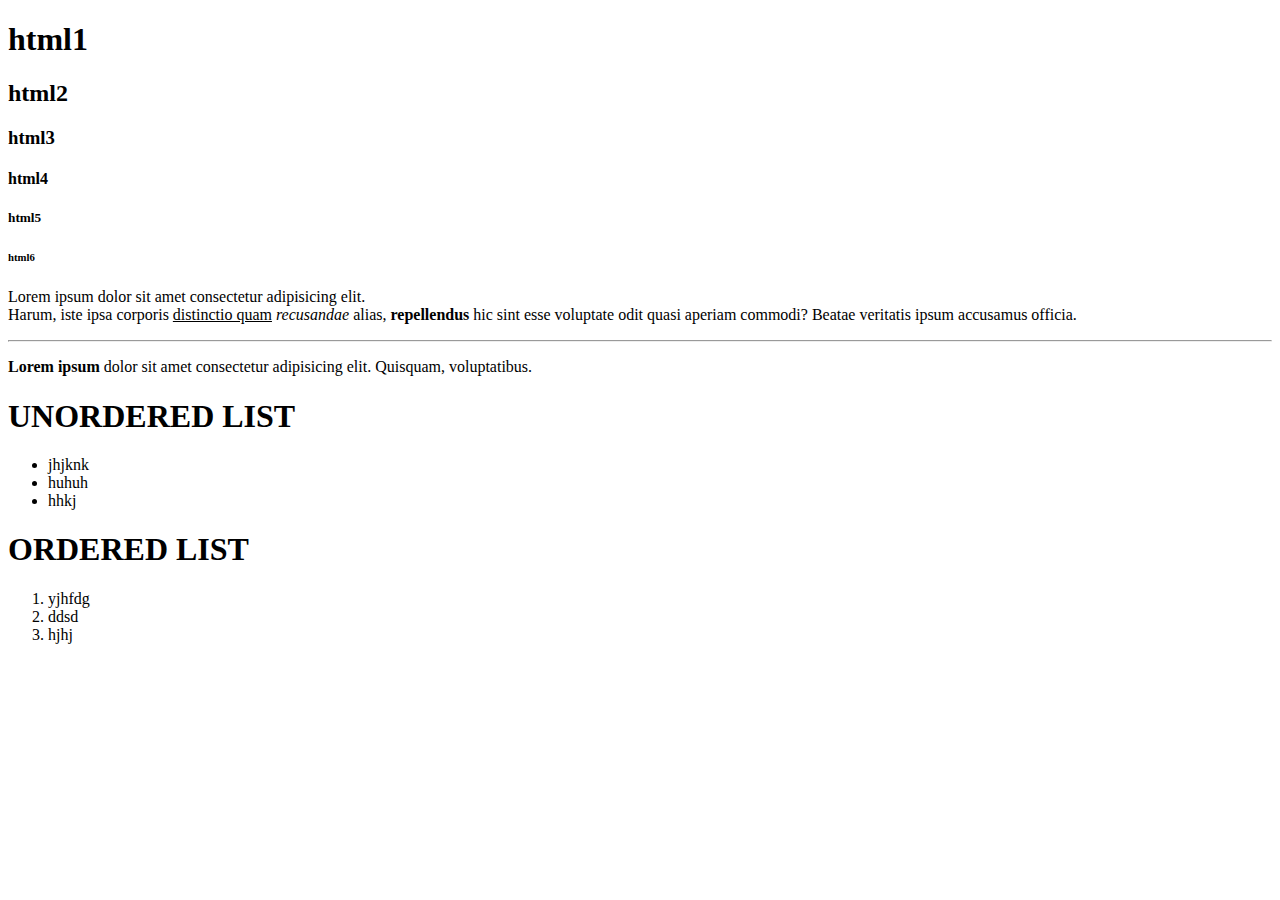
<file: example1.html>
<!DOCTYPE html>
<html lang="en">

<head>
    <meta charset="UTF-8">
    <meta name="viewport" content="width=device-width, initial-scale=1.0">
    <title>Document</title>
</head>

<body>
    <h1>html1</h1>
    <h2>html2</h2>
    <h3>html3</h3>
    <h4>html4</h4>
    <h5>html5</h5>
    <h6>html6</h6>
    <p>Lorem ipsum dolor sit amet consectetur adipisicing elit.<br> Harum, iste ipsa corporis <u>distinctio quam</u>
        <i>recusandae</i>
        alias, <b>repellendus</b> hic sint esse voluptate odit quasi aperiam commodi? Beatae veritatis ipsum accusamus
        officia.
    </p>
    <hr>
    <p><b>Lorem ipsum</b> dolor sit amet consectetur adipisicing elit. Quisquam, voluptatibus.

    </p>
    <h1>UNORDERED LIST</h1>
    <ul>
        <li>jhjknk</li>
        <li>huhuh</li>
        <li>hhkj</li>
    </ul>
    <h1>ORDERED LIST</h1>
    <ol>
        <li>yjhfdg</li>
        <li>ddsd</li>
        <li>hjhj</li>
    </ol>
</body>

</html>
</file>
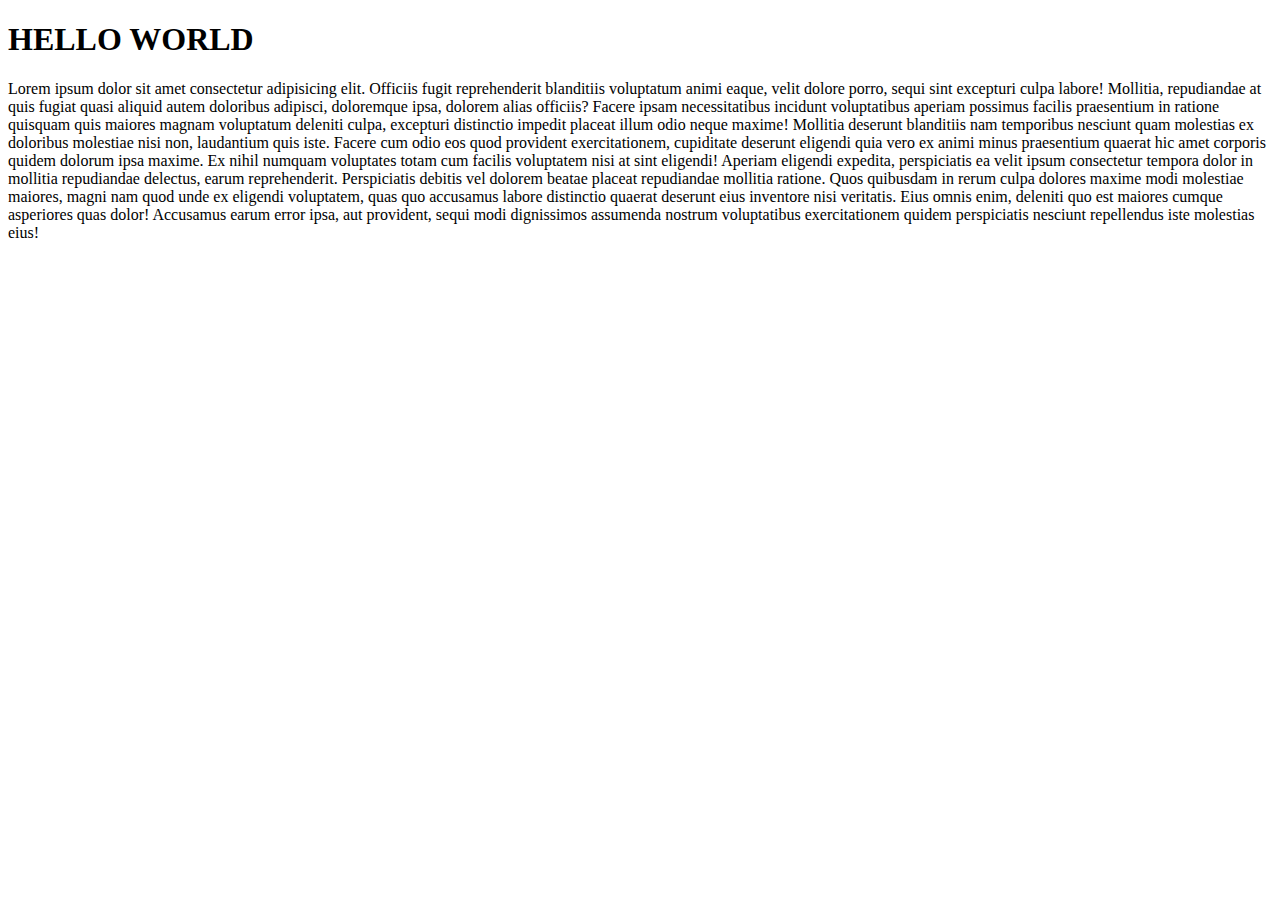
<file: external.html>
<!DOCTYPE html>
<html lang="en">

<head>
    <meta charset="UTF-8">
    <meta name="viewport" content="width=device-width, initial-scale=1.0">
    <title>Document</title>
    <link rel="stylesheet" href="example4.css">
</head>

<body>
    <h1>HELLO WORLD</h1>
    <P>Lorem ipsum dolor sit amet consectetur adipisicing elit. Officiis fugit reprehenderit blanditiis voluptatum animi
        eaque, velit dolore porro, sequi sint excepturi culpa labore! Mollitia, repudiandae at quis fugiat quasi aliquid
        autem doloribus adipisci, doloremque ipsa, dolorem alias officiis? Facere ipsam necessitatibus incidunt
        voluptatibus aperiam possimus facilis praesentium in ratione quisquam quis maiores magnam voluptatum deleniti
        culpa, excepturi distinctio impedit placeat illum odio neque maxime! Mollitia deserunt blanditiis nam temporibus
        nesciunt quam molestias ex doloribus molestiae nisi non, laudantium quis iste. Facere cum odio eos quod
        provident exercitationem, cupiditate deserunt eligendi quia vero ex animi minus praesentium quaerat hic amet
        corporis quidem dolorum ipsa maxime. Ex nihil numquam voluptates totam cum facilis voluptatem nisi at sint
        eligendi! Aperiam eligendi expedita, perspiciatis ea velit ipsum consectetur tempora dolor in mollitia
        repudiandae delectus, earum reprehenderit. Perspiciatis debitis vel dolorem beatae placeat repudiandae mollitia
        ratione. Quos quibusdam in rerum culpa dolores maxime modi molestiae maiores, magni nam quod unde ex eligendi
        voluptatem, quas quo accusamus labore distinctio quaerat deserunt eius inventore nisi veritatis. Eius omnis
        enim, deleniti quo est maiores cumque asperiores quas dolor! Accusamus earum error ipsa, aut provident, sequi
        modi dignissimos assumenda nostrum voluptatibus exercitationem quidem perspiciatis nesciunt repellendus iste
        molestias eius!</P>

</body>

</html>
</file>
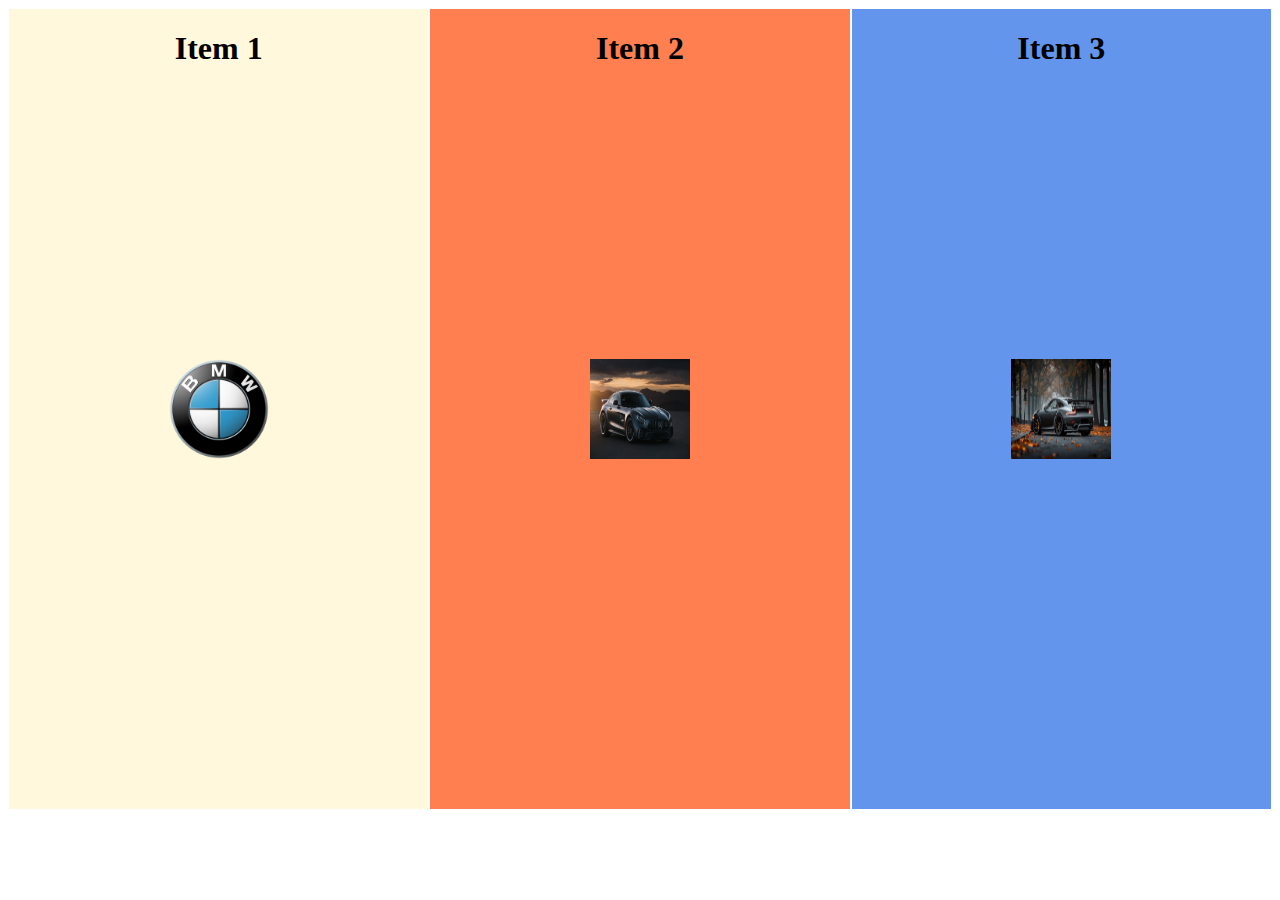
<file: flex.html>
<!DOCTYPE html>
<html lang="en">

<head>
    <meta charset="UTF-8">
    <meta name="viewport" content="width=device-width, initial-scale=1.0">
    <title>Document</title>
    <link rel="stylesheet" href="flex.css">
</head>

<body>
    <div class="container">
        <div class="item1">
            <h1>Item 1</h1>
        </div>
        <div class="item2">
            <h1>Item 2</h1>
        </div>
        <div class="item3">
            <h1>Item 3</h1>
        </div>

    </div>

</body>

</html>
</file>
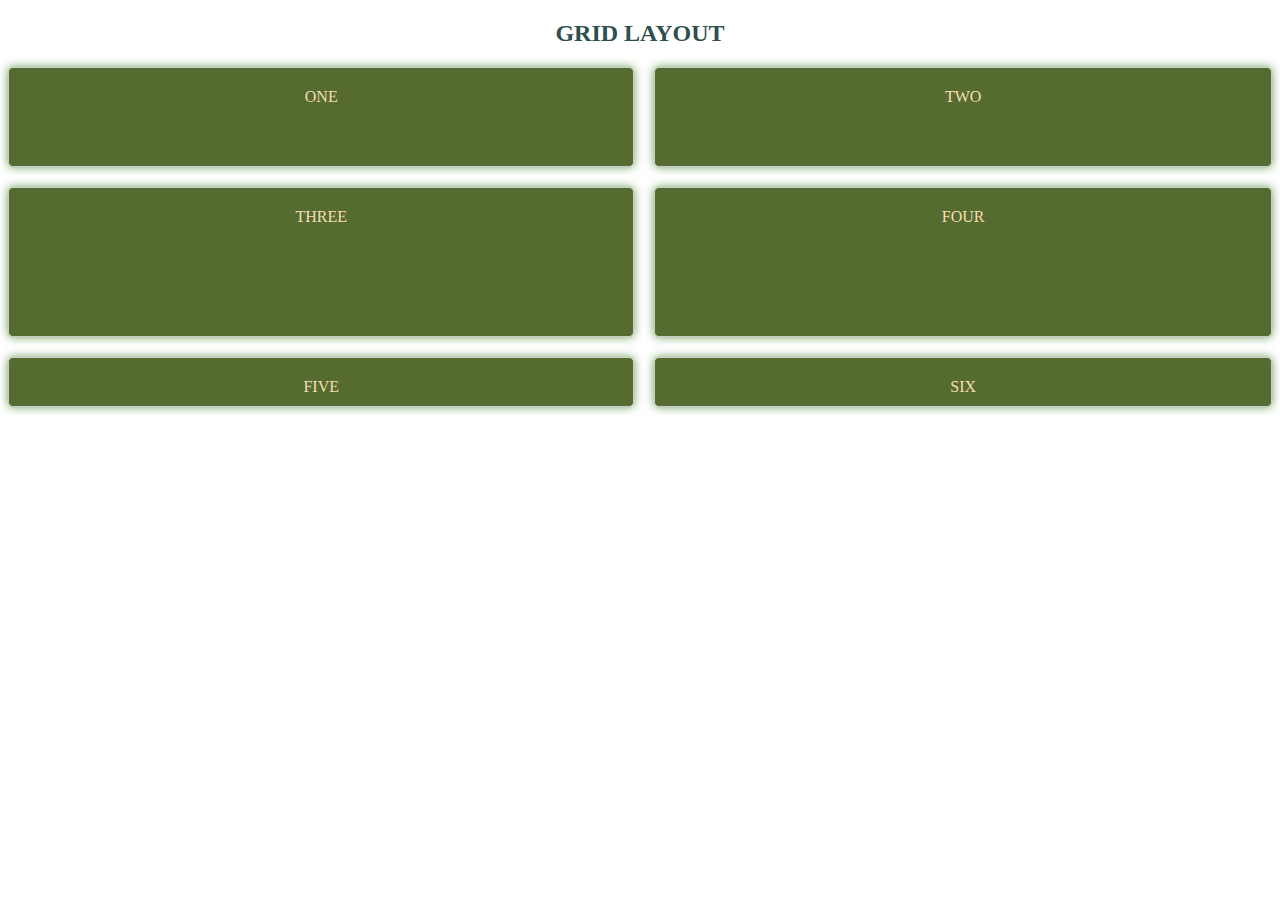
<file: grid.html>
<!DOCTYPE html>
<html lang="en">

<head>
    <meta charset="UTF-8">
    <meta name="viewport" content="width=device-width, initial-scale=1.0">
    <title>Document</title>
    <link rel="stylesheet" href="grid.css">
</head>

<body>
    <h2>GRID LAYOUT</h2>
    <div class="container">
        <div class="box">ONE</div>
        <div class="box">TWO</div>
        <div class="box">THREE</div>
        <div class="box">FOUR</div>
        <div class="box">FIVE</div>
        <div class="box">SIX</div>
    </div>
</body>

</html>
</file>
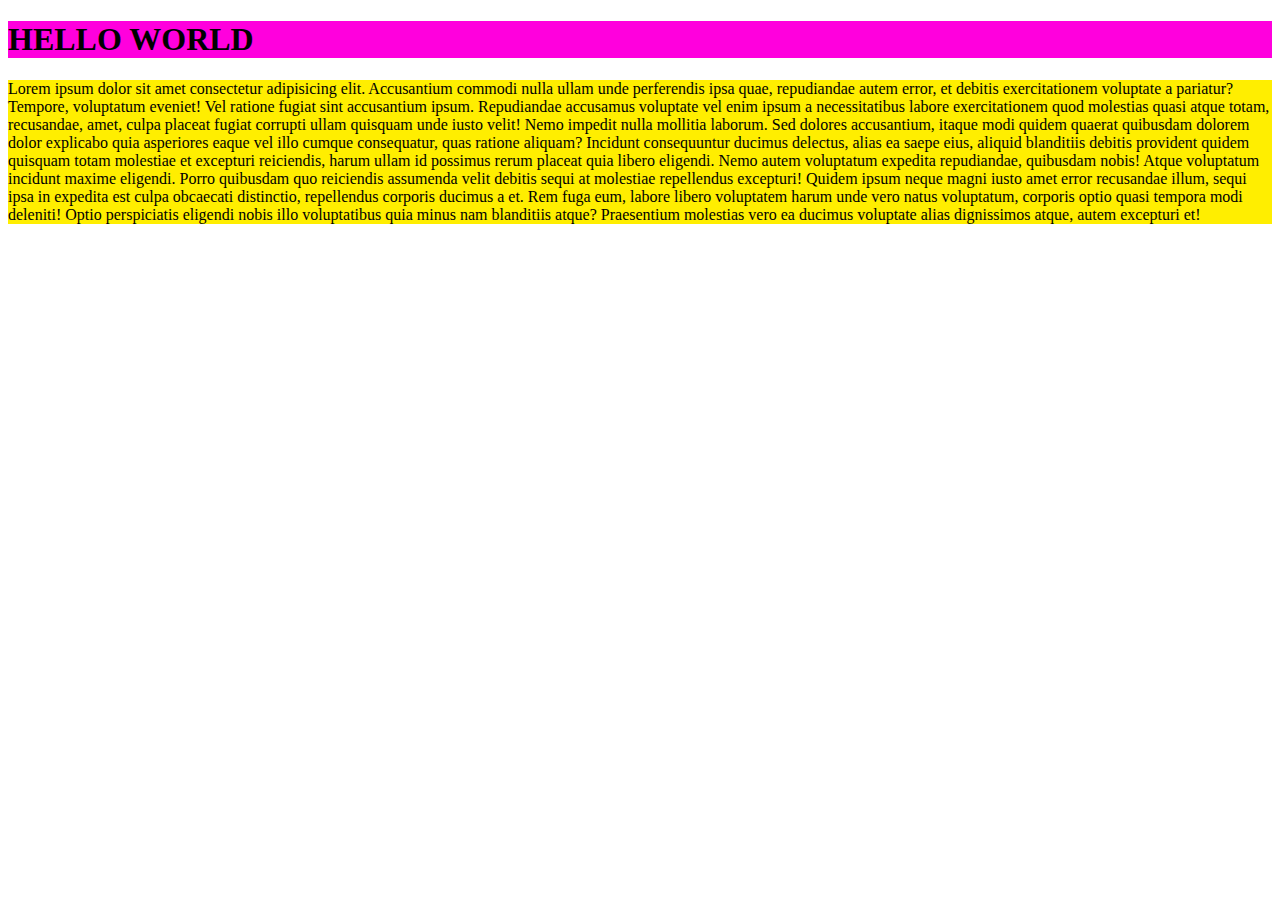
<file: idclass.html>
<!DOCTYPE html>
<html lang="en">

<head>
    <meta charset="UTF-8">
    <meta name="viewport" content="width=device-width, initial-scale=1.0">
    <title>Document</title>
    <link rel="stylesheet" href="example4.css">
</head>



<body>
    <h1 class="box1">HELLO WORLD</h1>
    <p id="box7">Lorem ipsum dolor sit amet consectetur adipisicing elit. Accusantium commodi nulla ullam
        unde
        perferendis ipsa
        quae, repudiandae autem error, et debitis exercitationem voluptate a pariatur? Tempore, voluptatum eveniet! Vel
        ratione fugiat sint accusantium ipsum. Repudiandae accusamus voluptate vel enim ipsum a necessitatibus labore
        exercitationem quod molestias quasi atque totam, recusandae, amet, culpa placeat fugiat corrupti ullam quisquam
        unde iusto velit! Nemo impedit nulla mollitia laborum. Sed dolores accusantium, itaque modi quidem quaerat
        quibusdam dolorem dolor explicabo quia asperiores eaque vel illo cumque consequatur, quas ratione aliquam?
        Incidunt consequuntur ducimus delectus, alias ea saepe eius, aliquid blanditiis debitis provident quidem
        quisquam totam molestiae et excepturi reiciendis, harum ullam id possimus rerum placeat quia libero eligendi.
        Nemo autem voluptatum expedita repudiandae, quibusdam nobis! Atque voluptatum incidunt maxime eligendi. Porro
        quibusdam quo reiciendis assumenda velit debitis sequi at molestiae repellendus excepturi! Quidem ipsum neque
        magni iusto amet error recusandae illum, sequi ipsa in expedita est culpa obcaecati distinctio, repellendus
        corporis ducimus a et. Rem fuga eum, labore libero voluptatem harum unde vero natus voluptatum, corporis optio
        quasi tempora modi deleniti! Optio perspiciatis eligendi nobis illo voluptatibus quia minus nam blanditiis
        atque? Praesentium molestias vero ea ducimus voluptate alias dignissimos atque, autem excepturi et!</p>

</body>

</html>
</file>
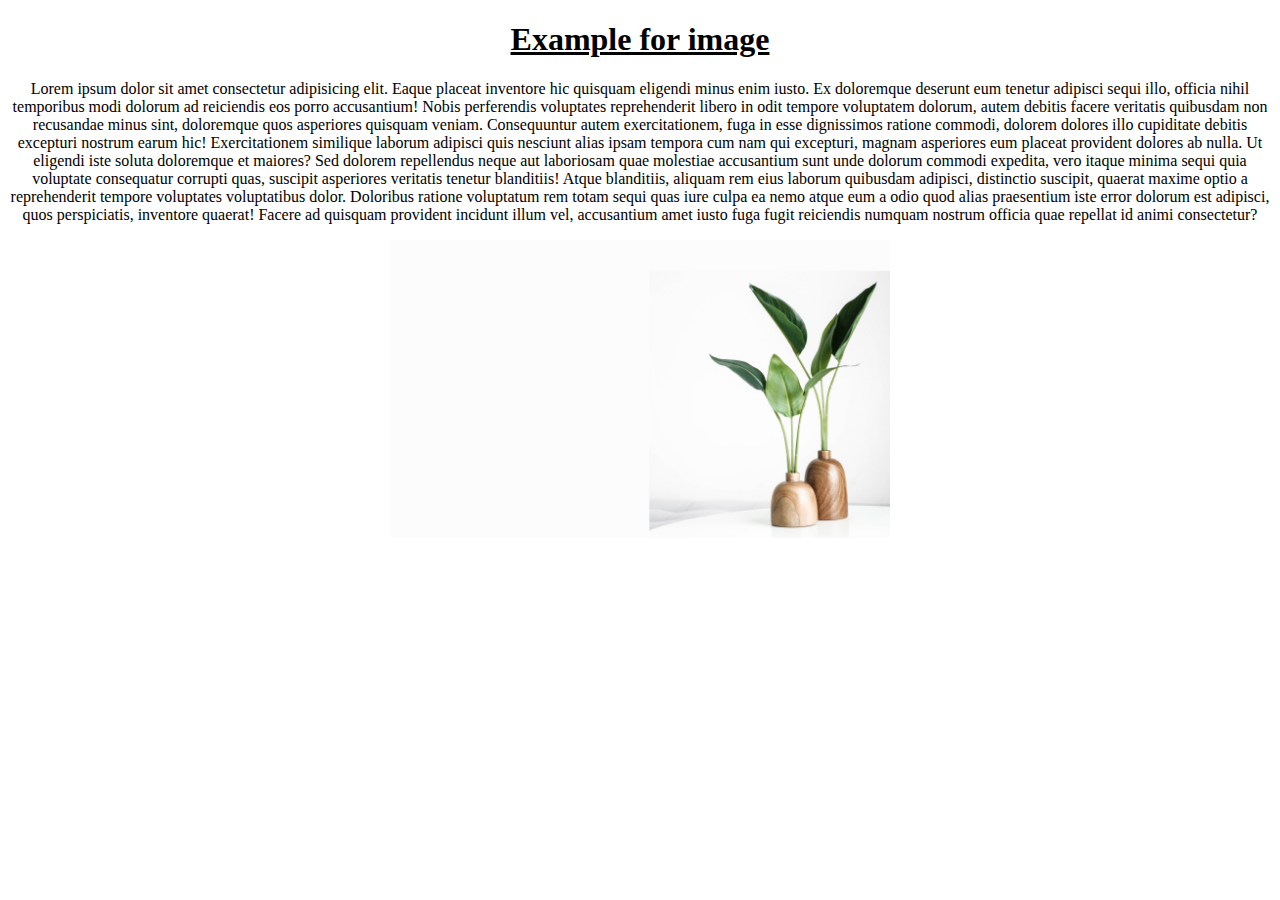
<file: image.html>
<!DOCTYPE html>
<html lang="en">

<head>
    <meta charset="UTF-8">
    <meta name="viewport" content="width=device-width, initial-scale=1.0">
    <title>Document</title>
    <link rel="stylesheet" href="sample.css">
</head>

<body>
    <h1><u>Example for image</u></h1>
    <p>Lorem ipsum dolor sit amet consectetur adipisicing elit. Eaque placeat inventore hic quisquam eligendi minus enim
        iusto. Ex doloremque deserunt eum tenetur adipisci sequi illo, officia nihil temporibus modi dolorum ad
        reiciendis eos porro accusantium! Nobis perferendis voluptates reprehenderit libero in odit tempore voluptatem
        dolorum, autem debitis facere veritatis quibusdam non recusandae minus sint, doloremque quos asperiores quisquam
        veniam. Consequuntur autem exercitationem, fuga in esse dignissimos ratione commodi, dolorem dolores illo
        cupiditate debitis excepturi nostrum earum hic! Exercitationem similique laborum adipisci quis nesciunt alias
        ipsam tempora cum nam qui excepturi, magnam asperiores eum placeat provident dolores ab nulla. Ut eligendi iste
        soluta doloremque et maiores? Sed dolorem repellendus neque aut laboriosam quae molestiae accusantium sunt unde
        dolorum commodi expedita, vero itaque minima sequi quia voluptate consequatur corrupti quas, suscipit asperiores
        veritatis tenetur blanditiis! Atque blanditiis, aliquam rem eius laborum quibusdam adipisci, distinctio
        suscipit, quaerat maxime optio a reprehenderit tempore voluptates voluptatibus dolor. Doloribus ratione
        voluptatum rem totam sequi quas iure culpa ea nemo atque eum a odio quod alias praesentium iste error dolorum
        est adipisci, quos perspiciatis, inventore quaerat! Facere ad quisquam provident incidunt illum vel, accusantium
        amet iusto fuga fugit reiciendis numquam nostrum officia quae repellat id animi consectetur?</p>
    <img src="image.png" alt="" width="500">
</body>

</html>
</file>
<file: blogeg.css>
body {
    font-family: Arial, sans-serif;
    margin: 0;
    padding: 0;
    background: #f4f4f4;
}

header {
    background: #333;
    color: #fff;
    padding: 20px 0;
    text-align: center;
}

nav {
    background: #444;
    padding: 10px;
    text-align: center;
}

nav a {
    color: white;
    margin: 0 15px;
    text-decoration: none;
}

.container {
    width: 80%;
    margin: auto;
    overflow: hidden;
}

article {
    background: white;
    margin: 20px 0;
    padding: 20px;
    border-radius: 5px;
    box-shadow: 0 0 10px rgba(0, 0, 0, 0.1);
}

footer {
    background: #333;
    color: white;
    text-align: center;
    padding: 10px 0;
    margin-top: 40px;

}
</file>
<file: blogbackground.css>
header {
    background: #ffffff;
    color: #000000;
    padding: 20px 0;
    text-align: center;
}

nav {
    background: #444;
    padding: 10px;
    text-align: center;
    font-family: Arial, sans-serif;
}

nav a {
    color: white;
    margin: 0 15px;
    text-decoration: none;
}

.blog1 {
    font-family: Arial, sans-serif;
    text-align: center;
    background-image: url(09-apple.jpg);
    background-position: center;
    background-attachment: fixed;
    padding: 20px;



}

.para1 {
    text-align: start;

}

.iphone {
    width: 100%;
    height: auto;
    max-width: 600px;
    margin: 0 auto;
}

.iphone16pro {
    background-position: cover;
}

h1 {
    font-family: Arial, sans-serif;
    color: #333;
    text-align: center;
}

.blog2 {
    background-image: url(samsung-logo-1993.jpg);
    background-repeat: no-repeat;
    background-position: center;
    background-attachment: fixed;
    padding: 20px;
}

parasam {
    text-align: center;

}

.samsung {
    padding-left: 325px;
}

.samsungcover {
    padding-left: 430px;
}

footer {
    background: #444;
    color: white;
    text-align: center;
    padding: 10px 0;
    font-family: Arial, sans-serif;
}
</file>
<file: boxmodel.css>
.box1 {
    font-family: Arial, Helvetica, sans-serif;
    font-size: 16px;
    font-weight: bold;
    color: #333;
    background-color: #1cdbbb;
    padding: 15px;
    margin: 20px;
    border: 5px solid #000000;
    border-radius: 20px;
    text-transform: capitalize;
    text-align: center;

}

#hello {
    text-align: center;
    text-decoration: underline;
    text-decoration-color: rgb(232, 8, 98);
}

.box3 {
    text-align: start;
}
</file>
<file: calender.css>
section {
    color: rgb(0, 0, 0);
    text-align: center;
    font-size: larger;
    padding-bottom: -20px;
}

table {
    text-align: center;

    width: 30%;
    height: 60%;

    margin: 0 auto;
    border: 1px solid black;
    border-collapse: collapse;
    font-family: Cambria, Cochin, Georgia, Times, 'Times New Roman', serif;




}

td,
th {
    border: 1px solid black;
    padding: 10px;
    padding: 30px;
    font-size: 20px;
    font-family: Cambria, Cochin, Georgia, Times, 'Times New Roman', serif;

}

td {
    font-weight: bold;
}

td:hover {
    transform: translatey(-5px);
    transition: transform 0.3s ease;
    background-color: rgb(4, 124, 157);
    color: white;


}



th {
    background-color: rgb(116, 5, 77);
    color: white;
}

.red {

    color: rgb(240, 7, 7);
}
</file>
<file: cssbackground.css>
body {
    background-color: rgb(0, 0, 0);

}

.box1 {
    padding: 20px;
    border: 30px solid rgb(0, 0, 0);
    color: rgb(244, 100, 16);
    background-image: url(porche.jpg );
    background-size: cover;
    background-position: center;
    background-repeat: no-repeat;
    background-attachment: scroll;
    text-align: center;

}

.box2 {
    padding: 20px;
    border: 30px solid rgb(0, 0, 0);

    background-image: url(bmwcar.jpg);
    background-repeat: no-repeat;
    background-position: center;
    background-size: cover;
    background-attachment: fixed;
    text-align: center;

}

.box3 {
    padding: 20px;
    border: 30px solid rgb(0, 0, 0);
    color: rgb(243, 11, 11);
    background-image: url(benz.jpg);
    background-size: cover;
    background-position: center;
    background-repeat: no-repeat;
    background-attachment: local;
    text-align: center;


}

.porche {
    border-radius: 30px;
    box-shadow: 0px 0px 20px rgb(255, 89, 0);
}

.bmw {
    border-radius: 50px;
    box-shadow: 0px 0px 20px rgb(255, 0, 208);
}

.benz {
    border-radius: 10px;
    box-shadow: 0px 0px 20px rgb(255, 0, 0);
    ;


}
</file>
<file: example4.css>
.box1 {
    background-color: #ff00dd;

}

#box7 {
    background-color: #ffee00;
}
</file>
<file: flex.css>
.item1 {
    margin: 0;
    background-color: cornsilk;
    height: 800px;
    width: 600px;
    border: 1px solid rgb(255, 255, 255);
    background-image: url(bmw_logo_PNG19707.png);
    background-size: 100px 100px;
    background-position: center;
    background-repeat: no-repeat;



}

.item2 {
    margin: 0;
    background-color: coral;
    height: 800px;
    width: 600px;
    border: 1px solid rgb(255, 255, 255);
    background-image: url(benz.jpg);
    background-size: 100px 100px;
    background-position: center;
    background-repeat: no-repeat;
}

.item3 {
    margin: 0;
    background-color: cornflowerblue;
    height: 800px;
    width: 600px;
    border: 1px solid rgb(255, 255, 255);
    background-image: url(porche.jpg);

    background-size: 100px 100px;
    background-position: center;
    background-repeat: no-repeat;

}

.container {
    margin: 0;
    display: flex;
    justify-content: space-around;
    text-align: center;

}
</file>
<file: grid.css>
h2 {
    text-align: center;
    color: darkslategray;
}

.container {
    display: grid;
    grid-template-columns: auto auto;

    grid-template-rows: 100px 150px 50px;
    gap: 20px;
}

.box {
    background-color: darkolivegreen;
    text-align: center;
    color: wheat;
    padding: 20px;
    border: 1px solid #ccc;
    border-radius: 5px;
    box-shadow: 0 0 10px rgba(38, 114, 11, 0.7);

}
</file>
<file: sample.css>
body {


    text-align: center;


}

section {
    text-align: start;
    color: #040404;
}

header {
    text-align: center;
}
</file>
